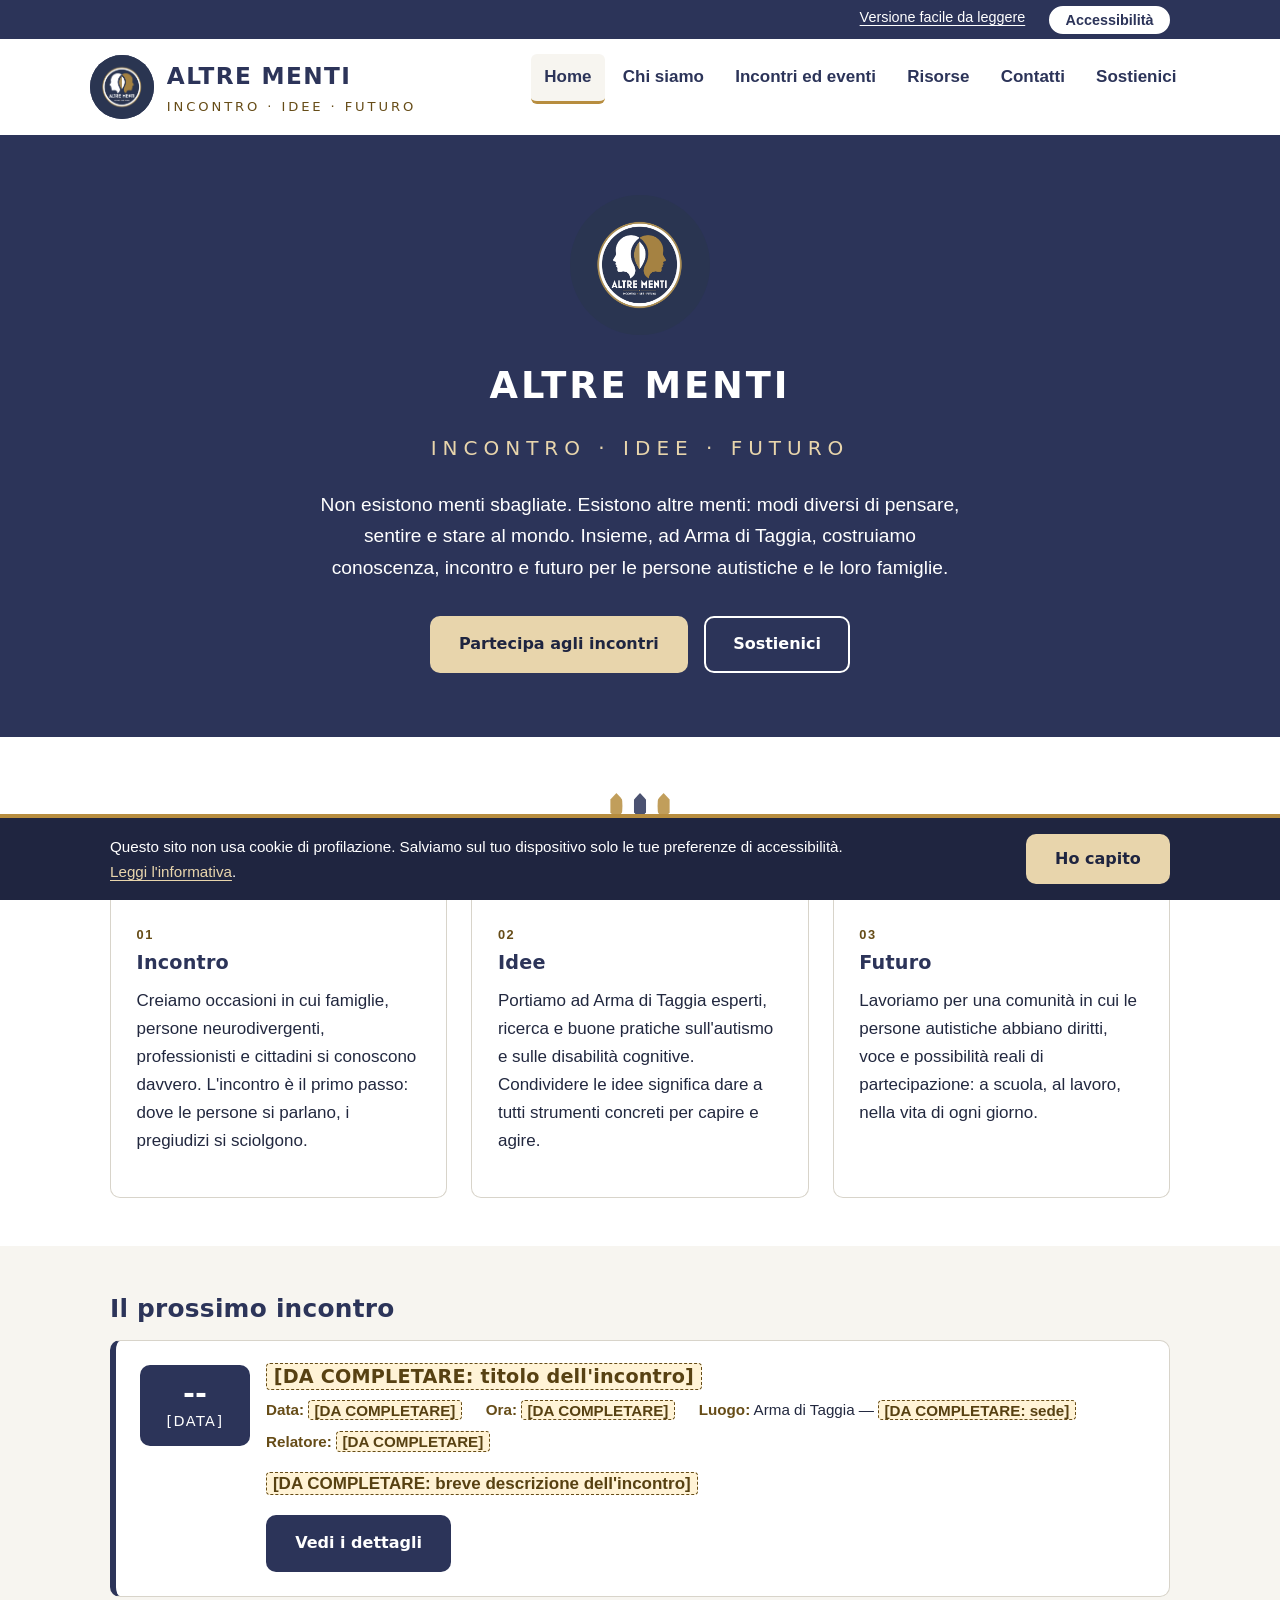
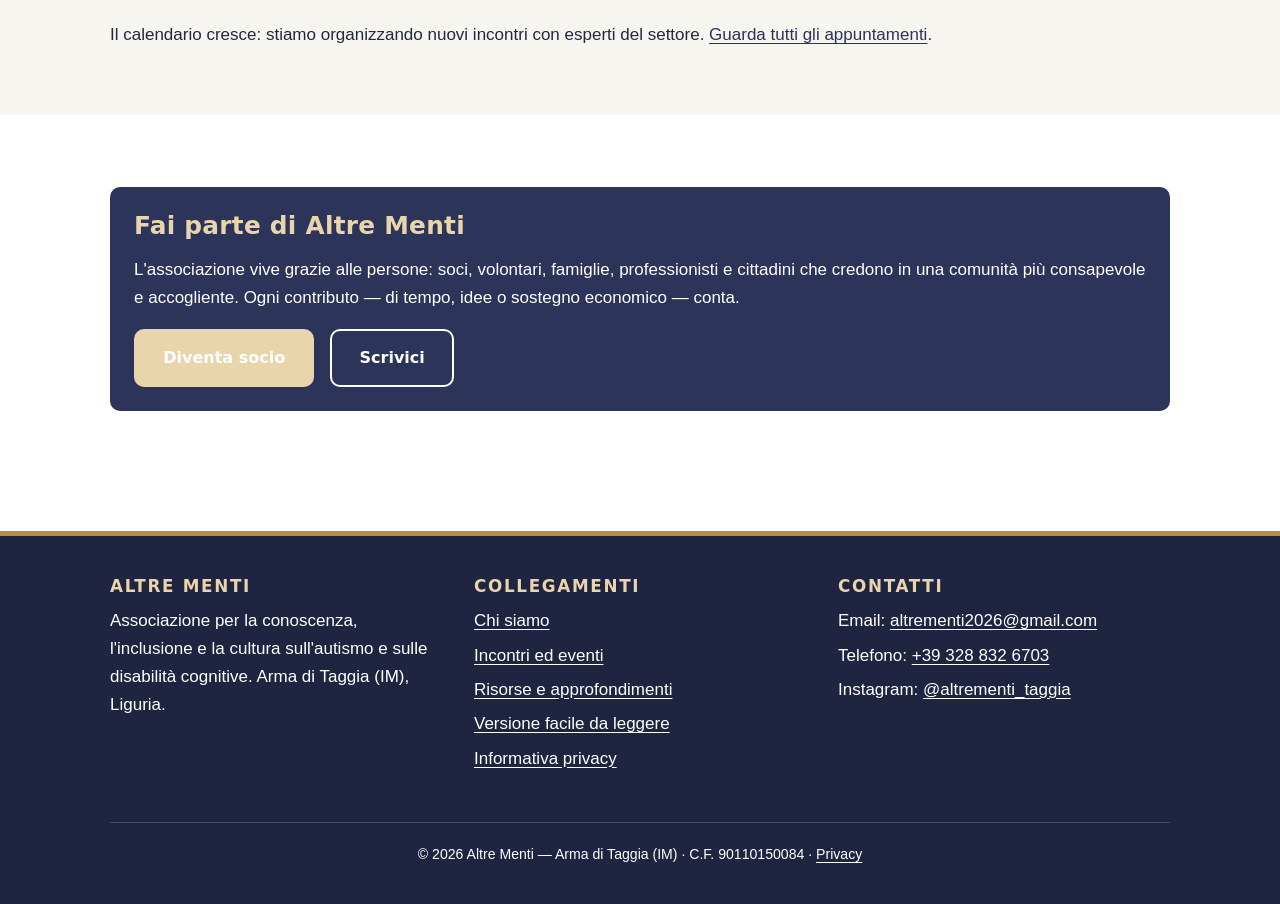
<file: index.html>
<!DOCTYPE html>
<html lang="it">
<head>
  <meta charset="UTF-8">
  <meta name="viewport" content="width=device-width, initial-scale=1">
  <title>Altre Menti — Associazione per l'autismo ad Arma di Taggia (Imperia)</title>
  <meta name="description" content="Altre Menti è un'associazione di Arma di Taggia (Imperia, Liguria) che promuove conoscenza, inclusione e cultura sull'autismo e sulle disabilità cognitive. Incontri con esperti, risorse per famiglie, comunità.">
  <link rel="stylesheet" href="assets/style.css">
  <link rel="icon" href="assets/logo.png" type="image/png">
  <script type="application/ld+json">
  {
    "@context": "https://schema.org",
    "@type": "NGO",
    "name": "Altre Menti",
    "legalName": "AltreMenti Associazione Culturale",
    "taxID": "90110150084",
    "slogan": "Incontro · Idee · Futuro",
    "description": "Associazione che promuove conoscenza, inclusione e cultura sull'autismo e sulle disabilità cognitive ad Arma di Taggia (Imperia, Liguria).",
    "founder": { "@type": "Person", "name": "Barbara Brugnolo" },
    "areaServed": ["Arma di Taggia", "Taggia", "Imperia", "Sanremo", "Liguria"],
    "email": "altrementi2026@gmail.com",
    "url": "[DA COMPLETARE: indirizzo del sito]"
  }
  </script>
</head>
<body>
<a class="salta-contenuto" href="#contenuto">Salta al contenuto principale</a>

<header class="sito">
  <div class="barra-utilita">
    <div class="contenitore">
      <a href="facile-da-leggere.html">Versione facile da leggere</a>
      <button id="apri-a11y" class="apri-a11y" aria-expanded="false" aria-controls="pannello-a11y">Accessibilità</button>
    </div>
  </div>
  <div class="contenitore intestazione">
    <a class="marchio" href="index.html">
      <span class="logo-tondo" aria-hidden="true"><img src="assets/logo.png" alt=""></span>
      <span class="nome">Altre Menti<span class="payoff">Incontro · Idee · Futuro</span></span>
    </a>
    <button id="apri-menu" class="apri-menu" aria-expanded="false" aria-controls="nav-principale">Menu ☰</button>
    <nav id="nav-principale" class="principale" aria-label="Navigazione principale">
      <ul>
        <li><a href="index.html" aria-current="page">Home</a></li>
        <li><a href="chi-siamo.html">Chi siamo</a></li>
        <li><a href="incontri.html">Incontri ed eventi</a></li>
        <li><a href="risorse.html">Risorse</a></li>
        <li><a href="contatti.html">Contatti</a></li>
        <li><a href="sostieni.html">Sostienici</a></li>
      </ul>
    </nav>
  </div>
</header>

<main id="contenuto">

  <section class="hero" aria-labelledby="titolo-hero">
    <div class="contenitore">
      <span class="logo-tondo logo-tondo--hero" aria-hidden="true"><img src="assets/logo.png" alt=""></span>
      <h1 id="titolo-hero">Altre Menti</h1>
      <p class="payoff-hero">Incontro · Idee · Futuro</p>
      <p class="manifesto">Non esistono menti sbagliate. Esistono altre menti: modi diversi di pensare, sentire e stare al mondo. Insieme, ad Arma di Taggia, costruiamo conoscenza, incontro e futuro per le persone autistiche e le loro famiglie.</p>
      <div class="azioni">
        <a class="btn btn-oro" href="incontri.html">Partecipa agli incontri</a>
        <a class="btn btn-contorno" href="sostieni.html">Sostienici</a>
      </div>
    </div>
  </section>

  <section class="blocco" aria-labelledby="titolo-pilastri">
    <div class="contenitore">
      <div class="divisore" aria-hidden="true"><span></span><span></span><span></span></div>
      <h2 id="titolo-pilastri" style="text-align:center">Le tre parole che ci guidano</h2>
      <div class="griglia-3">
        <article class="scheda">
          <span class="etichetta">01</span>
          <h3>Incontro</h3>
          <p>Creiamo occasioni in cui famiglie, persone neurodivergenti, professionisti e cittadini si conoscono davvero. L'incontro è il primo passo: dove le persone si parlano, i pregiudizi si sciolgono.</p>
        </article>
        <article class="scheda">
          <span class="etichetta">02</span>
          <h3>Idee</h3>
          <p>Portiamo ad Arma di Taggia esperti, ricerca e buone pratiche sull'autismo e sulle disabilità cognitive. Condividere le idee significa dare a tutti strumenti concreti per capire e agire.</p>
        </article>
        <article class="scheda">
          <span class="etichetta">03</span>
          <h3>Futuro</h3>
          <p>Lavoriamo per una comunità in cui le persone autistiche abbiano diritti, voce e possibilità reali di partecipazione: a scuola, al lavoro, nella vita di ogni giorno.</p>
        </article>
      </div>
    </div>
  </section>

  <section class="blocco alterna" aria-labelledby="titolo-prossimo">
    <div class="contenitore">
      <h2 id="titolo-prossimo">Il prossimo incontro</h2>
      <article class="evento">
        <p class="data-evento" aria-hidden="true"><span class="giorno">--</span><span class="mese">[data]</span></p>
        <div>
          <h3><mark class="segnaposto">[DA COMPLETARE: titolo dell'incontro]</mark></h3>
          <ul class="dettagli-evento">
            <li><strong>Data:</strong> <mark class="segnaposto">[DA COMPLETARE]</mark></li>
            <li><strong>Ora:</strong> <mark class="segnaposto">[DA COMPLETARE]</mark></li>
            <li><strong>Luogo:</strong> Arma di Taggia — <mark class="segnaposto">[DA COMPLETARE: sede]</mark></li>
            <li><strong>Relatore:</strong> <mark class="segnaposto">[DA COMPLETARE]</mark></li>
          </ul>
          <p><mark class="segnaposto">[DA COMPLETARE: breve descrizione dell'incontro]</mark></p>
          <a class="btn btn-blu" href="incontri.html">Vedi i dettagli</a>
        </div>
      </article>
      <p>Il calendario cresce: stiamo organizzando nuovi incontri con esperti del settore. <a href="incontri.html">Guarda tutti gli appuntamenti</a>.</p>
    </div>
  </section>

  <section class="blocco" aria-labelledby="titolo-cta">
    <div class="contenitore">
      <div class="riquadro-blu">
        <h2 id="titolo-cta">Fai parte di Altre Menti</h2>
        <p>L'associazione vive grazie alle persone: soci, volontari, famiglie, professionisti e cittadini che credono in una comunità più consapevole e accogliente. Ogni contributo — di tempo, idee o sostegno economico — conta.</p>
        <div class="azioni" style="display:flex;gap:1rem;flex-wrap:wrap">
          <a class="btn btn-oro" href="sostieni.html">Diventa socio</a>
          <a class="btn btn-contorno" href="contatti.html">Scrivici</a>
        </div>
      </div>
    </div>
  </section>

</main>

<footer class="sito">
  <div class="contenitore">
    <div class="colonne-footer">
      <div>
        <h2>Altre Menti</h2>
        <p>Associazione per la conoscenza, l'inclusione e la cultura sull'autismo e sulle disabilità cognitive. Arma di Taggia (IM), Liguria.</p>
      </div>
      <div>
        <h2>Collegamenti</h2>
        <ul>
          <li><a href="chi-siamo.html">Chi siamo</a></li>
          <li><a href="incontri.html">Incontri ed eventi</a></li>
          <li><a href="risorse.html">Risorse e approfondimenti</a></li>
          <li><a href="facile-da-leggere.html">Versione facile da leggere</a></li>
          <li><a href="privacy.html">Informativa privacy</a></li>
        </ul>
      </div>
      <div>
        <h2>Contatti</h2>
        <ul>
          <li>Email: <a href="mailto:altrementi2026@gmail.com">altrementi2026@gmail.com</a></li>
          <li>Telefono: <a href="tel:+393288326703">+39 328 832 6703</a></li>
          <li>Instagram: <a href="https://www.instagram.com/altrementi_taggia">@altrementi_taggia</a></li>
        </ul>
      </div>
    </div>
    <p class="legale">© <span class="anno-corrente">2026</span> Altre Menti — Arma di Taggia (IM) · C.F. 90110150084 · <a href="privacy.html">Privacy</a></p>
  </div>
</footer>

<div id="pannello-a11y" class="pannello-a11y" role="dialog" aria-label="Impostazioni di accessibilità" hidden tabindex="-1">
  <button id="chiudi-a11y" class="chiudi-a11y" aria-label="Chiudi il pannello accessibilità">✕</button>
  <h2>Accessibilità</h2>
  <p>Regola il sito secondo le tue preferenze. Le scelte vengono ricordate.</p>
  <div class="gruppo" role="group" aria-label="Dimensione del testo">
    <span>Dimensione del testo</span>
    <button class="opzione" data-testo="0" aria-pressed="true">Normale</button>
    <button class="opzione" data-testo="1" aria-pressed="false">Grande</button>
    <button class="opzione" data-testo="2" aria-pressed="false">Molto grande</button>
  </div>
  <div class="gruppo" role="group" aria-label="Contrasto">
    <span>Contrasto</span>
    <button class="opzione" data-contrasto aria-pressed="false">Alto contrasto</button>
  </div>
  <div class="gruppo" role="group" aria-label="Animazioni">
    <span>Animazioni</span>
    <button class="opzione" data-animazioni aria-pressed="false">Riduci animazioni</button>
  </div>
  <p><a href="facile-da-leggere.html">Vai alla versione facile da leggere</a></p>
</div>

<div id="banner-cookie" class="banner-cookie" role="region" aria-label="Informativa cookie" hidden>
  <div class="contenitore">
    <p>Questo sito non usa cookie di profilazione. Salviamo sul tuo dispositivo solo le tue preferenze di accessibilità. <a href="privacy.html">Leggi l'informativa</a>.</p>
    <button id="accetta-cookie" class="btn btn-oro">Ho capito</button>
  </div>
</div>

<script src="assets/main.js"></script>
</body>
</html>
</file>
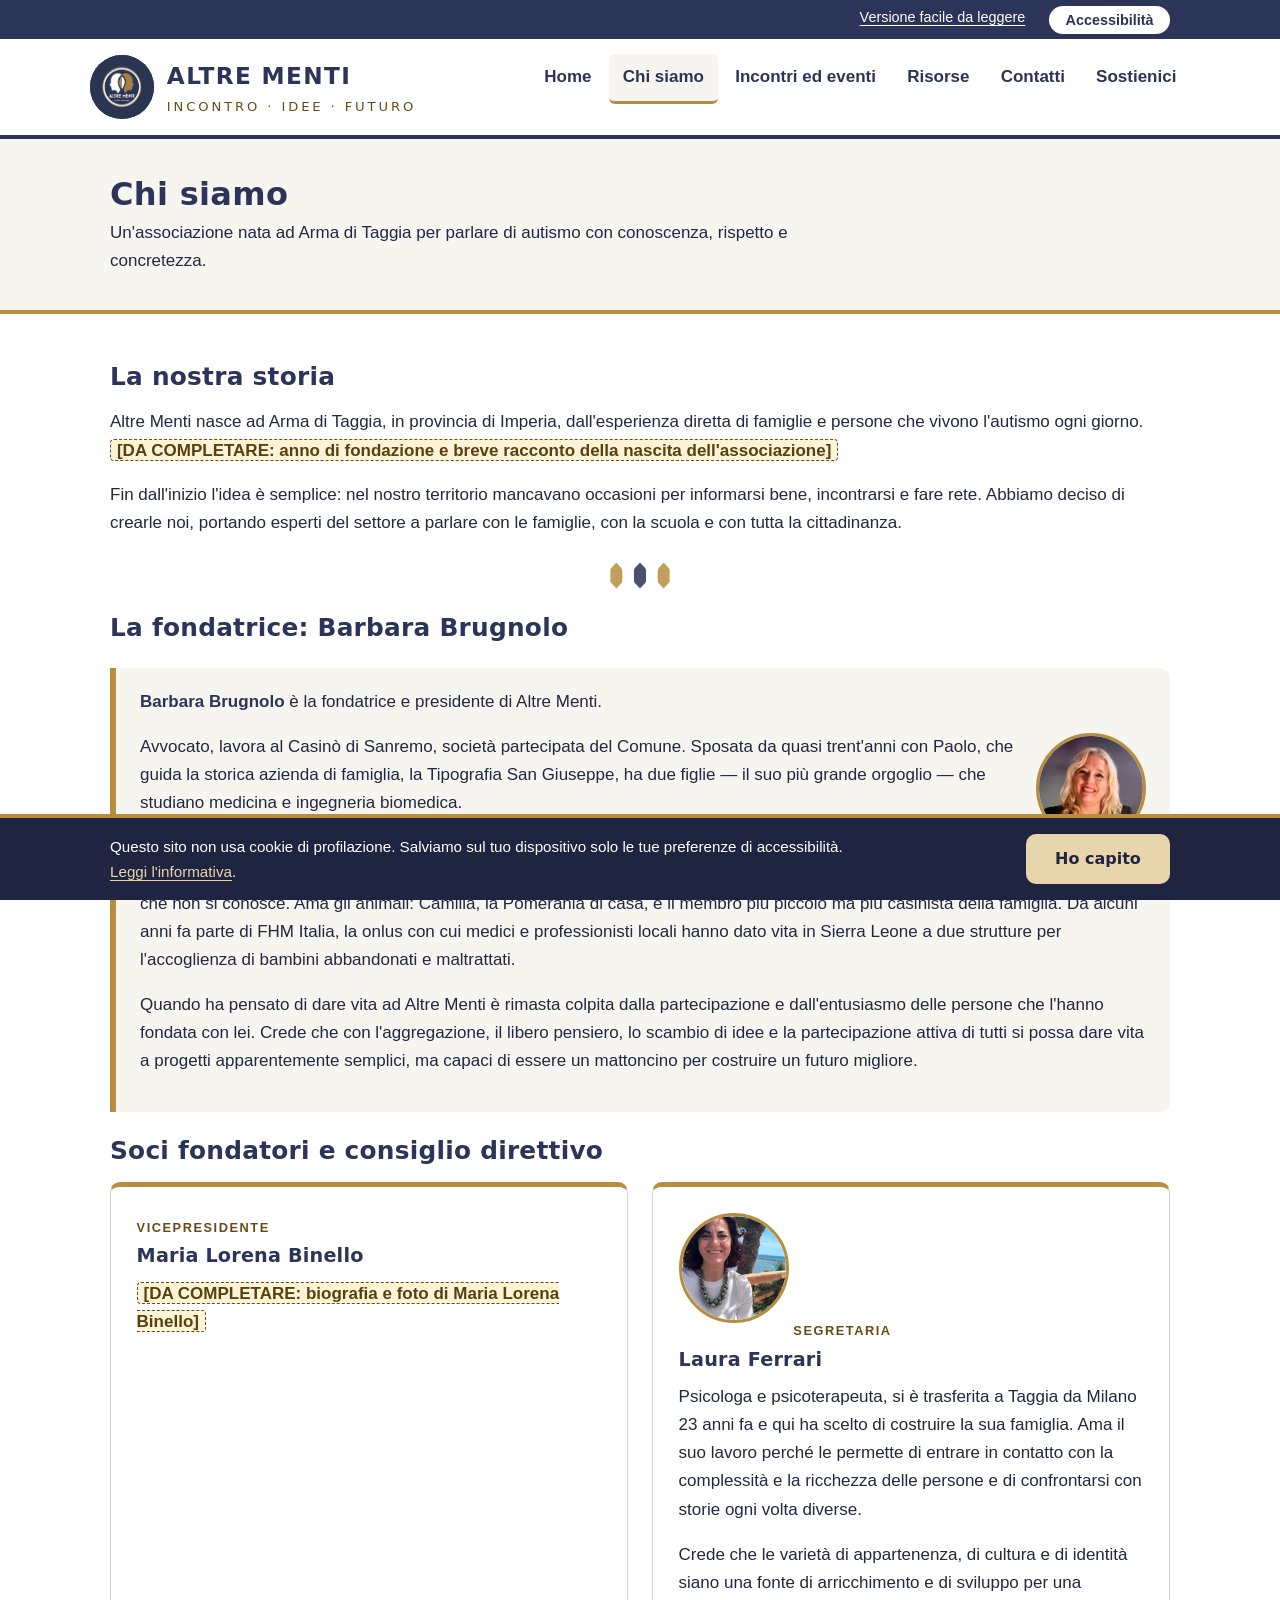
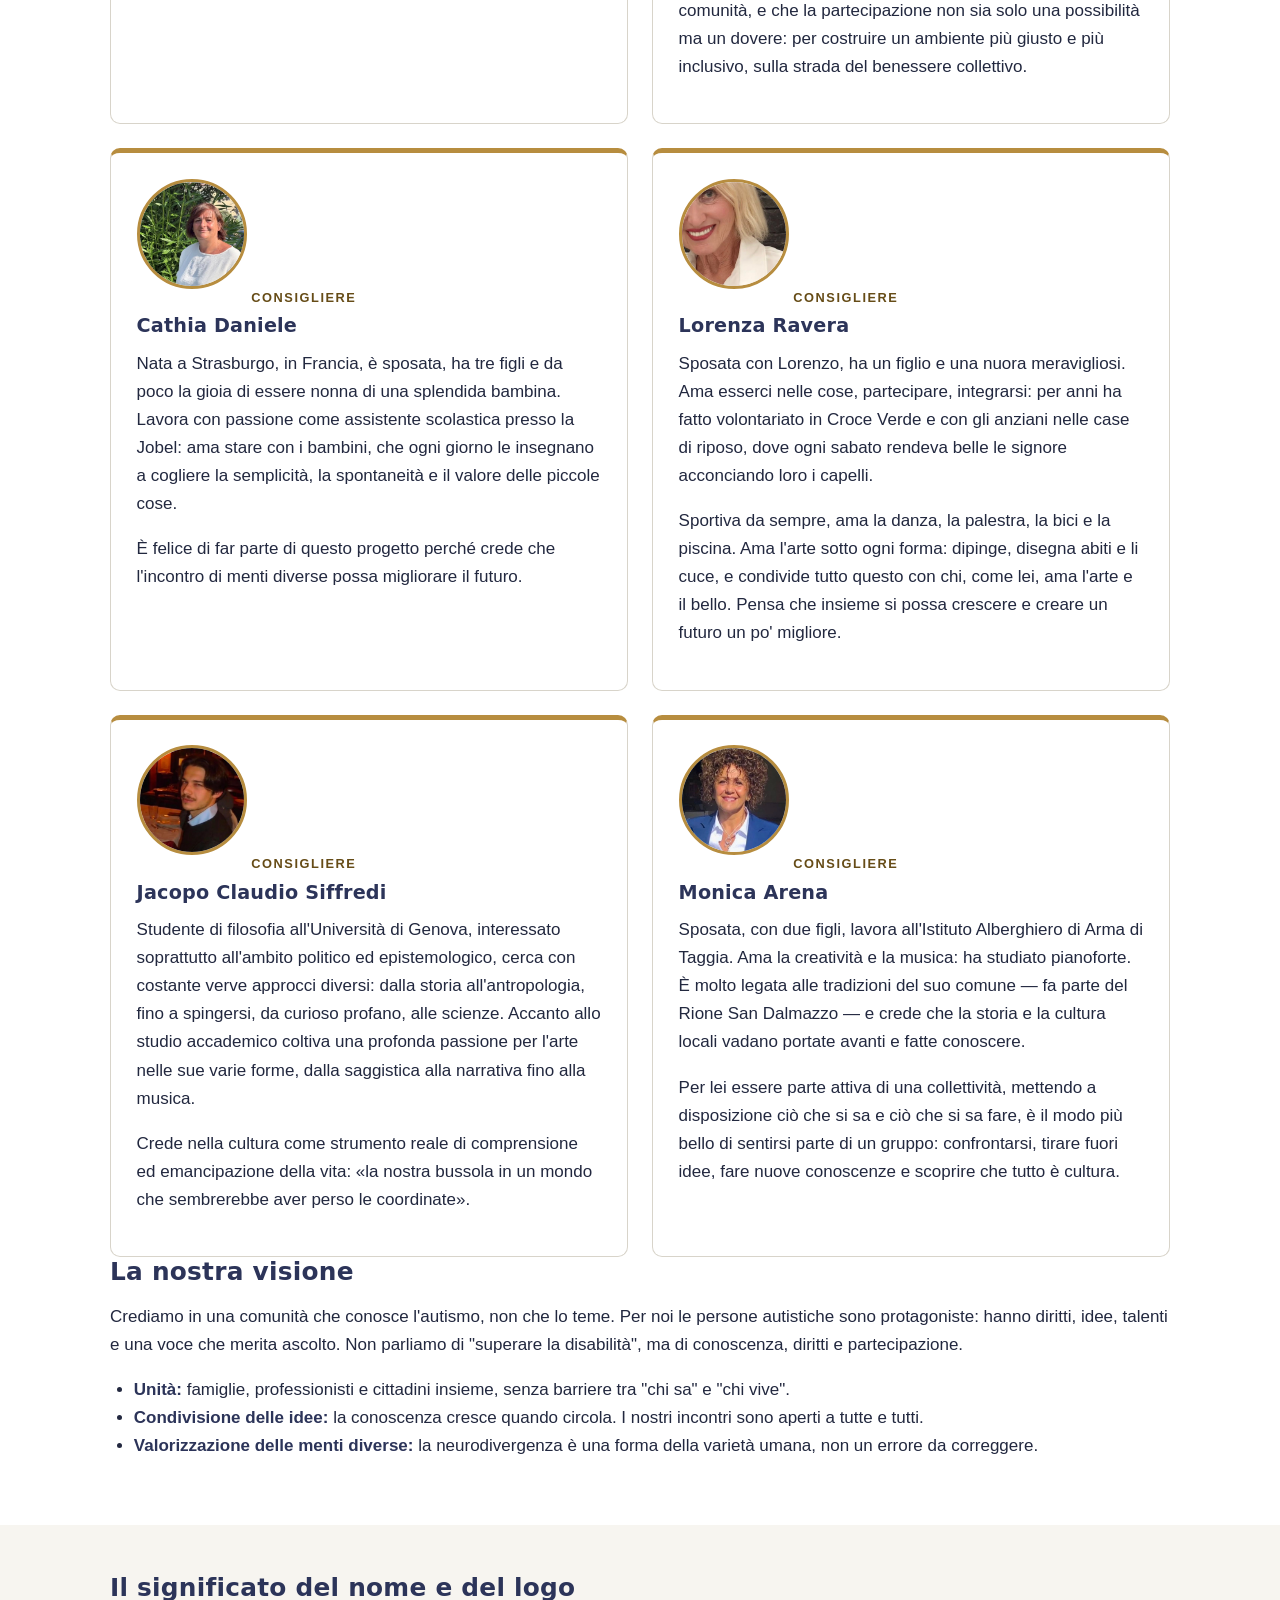
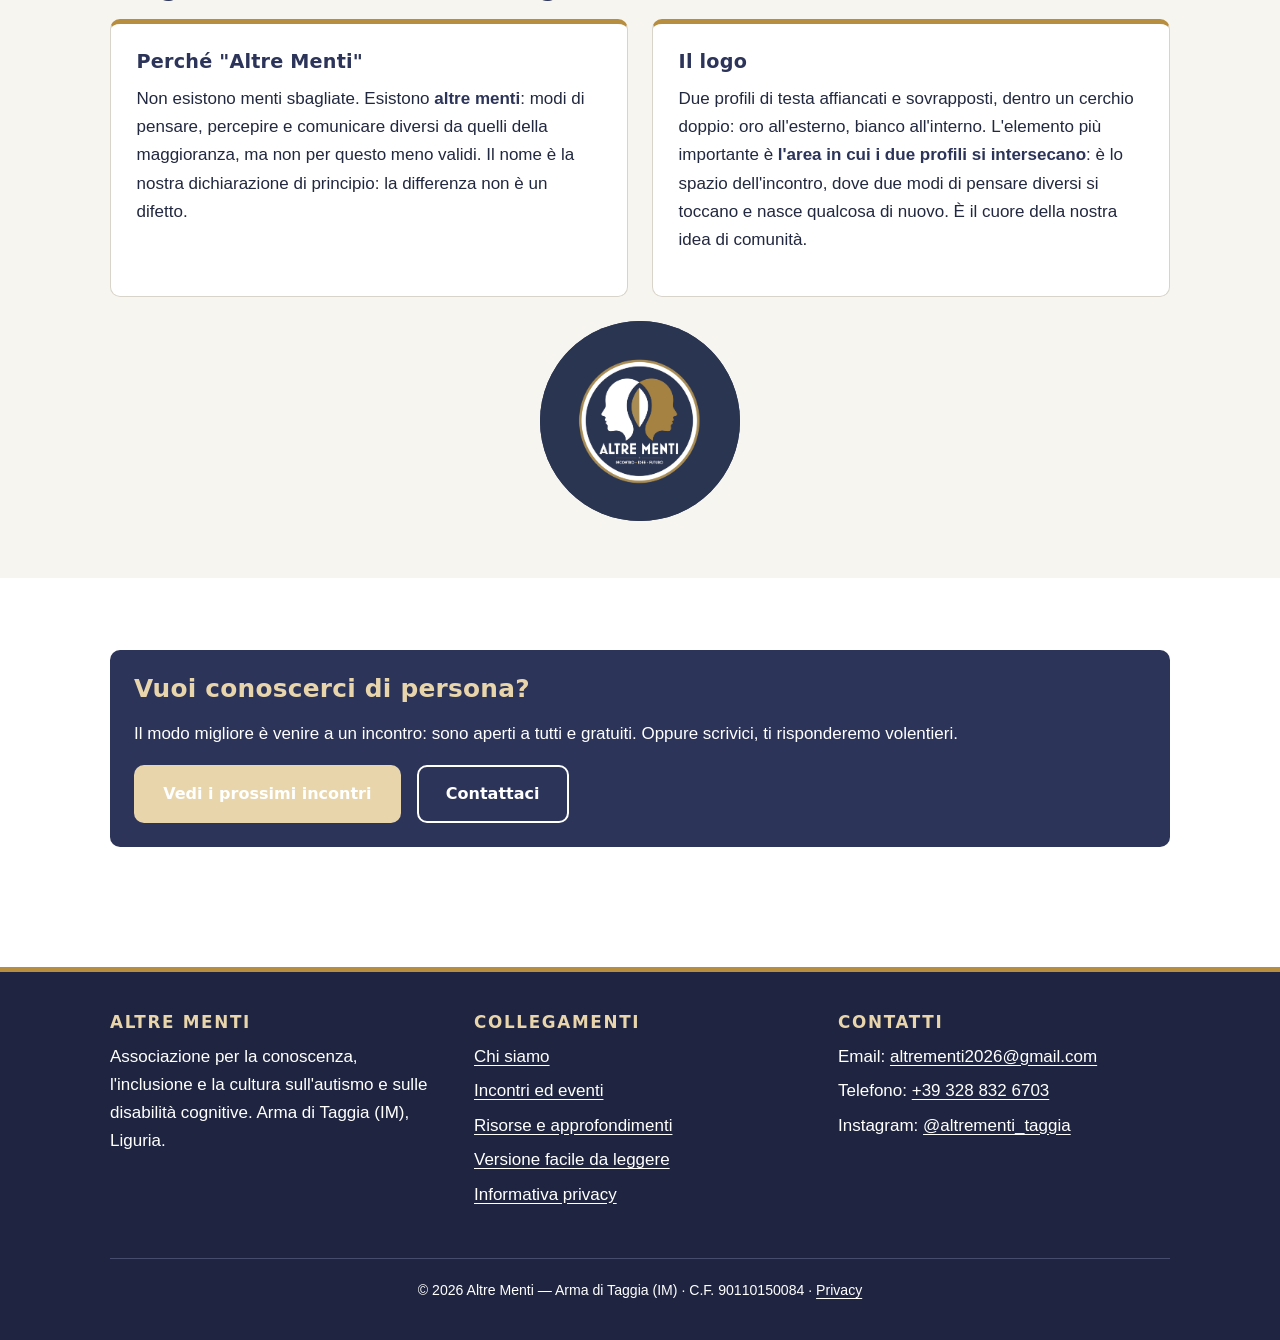
<file: chi-siamo.html>
<!DOCTYPE html>
<html lang="it">
<head>
  <meta charset="UTF-8">
  <meta name="viewport" content="width=device-width, initial-scale=1">
  <title>Chi siamo — Altre Menti, associazione autismo Arma di Taggia</title>
  <meta name="description" content="La storia di Altre Menti, la fondatrice Barbara Brugnolo, la visione dell'associazione e il significato del nome e del logo. Autismo e inclusione a Arma di Taggia, Imperia.">
  <link rel="stylesheet" href="assets/style.css">
  <link rel="icon" href="assets/logo.png" type="image/png">
</head>
<body>
<a class="salta-contenuto" href="#contenuto">Salta al contenuto principale</a>

<header class="sito">
  <div class="barra-utilita">
    <div class="contenitore">
      <a href="facile-da-leggere.html">Versione facile da leggere</a>
      <button id="apri-a11y" class="apri-a11y" aria-expanded="false" aria-controls="pannello-a11y">Accessibilità</button>
    </div>
  </div>
  <div class="contenitore intestazione">
    <a class="marchio" href="index.html">
      <span class="logo-tondo" aria-hidden="true"><img src="assets/logo.png" alt=""></span>
      <span class="nome">Altre Menti<span class="payoff">Incontro · Idee · Futuro</span></span>
    </a>
    <button id="apri-menu" class="apri-menu" aria-expanded="false" aria-controls="nav-principale">Menu ☰</button>
    <nav id="nav-principale" class="principale" aria-label="Navigazione principale">
      <ul>
        <li><a href="index.html">Home</a></li>
        <li><a href="chi-siamo.html" aria-current="page">Chi siamo</a></li>
        <li><a href="incontri.html">Incontri ed eventi</a></li>
        <li><a href="risorse.html">Risorse</a></li>
        <li><a href="contatti.html">Contatti</a></li>
        <li><a href="sostieni.html">Sostienici</a></li>
      </ul>
    </nav>
  </div>
</header>

<main id="contenuto">

  <div class="testata-pagina">
    <div class="contenitore">
      <h1>Chi siamo</h1>
      <p>Un'associazione nata ad Arma di Taggia per parlare di autismo con conoscenza, rispetto e concretezza.</p>
    </div>
  </div>

  <section class="blocco" aria-labelledby="titolo-storia">
    <div class="contenitore">
      <h2 id="titolo-storia">La nostra storia</h2>
      <p>Altre Menti nasce ad Arma di Taggia, in provincia di Imperia, dall'esperienza diretta di famiglie e persone che vivono l'autismo ogni giorno. <mark class="segnaposto">[DA COMPLETARE: anno di fondazione e breve racconto della nascita dell'associazione]</mark></p>
      <p>Fin dall'inizio l'idea è semplice: nel nostro territorio mancavano occasioni per informarsi bene, incontrarsi e fare rete. Abbiamo deciso di crearle noi, portando esperti del settore a parlare con le famiglie, con la scuola e con tutta la cittadinanza.</p>

      <div class="divisore" aria-hidden="true"><span></span><span></span><span></span></div>

      <h2>La fondatrice: Barbara Brugnolo</h2>
      <div class="riquadro">
        <p><strong>Barbara Brugnolo</strong> è la fondatrice e presidente di Altre Menti.</p>
        <img class="foto-socio" src="assets/soci/barbara-brugnolo.jpeg" alt="Ritratto di Barbara Brugnolo">
        <p>Avvocato, lavora al Casinò di Sanremo, società partecipata del Comune. Sposata da quasi trent'anni con Paolo, che guida la storica azienda di famiglia, la Tipografia San Giuseppe, ha due figlie — il suo più grande orgoglio — che studiano medicina e ingegneria biomedica.</p>
        <p>La danza è la sua grande passione: pratica da sempre danza classica e moderna, «il linguaggio nascosto dell'anima». L'altra è il viaggio: scoprire il mondo, le culture, le religioni e i popoli, con la convinzione che si abbia timore solo di ciò che non si conosce. Ama gli animali: Camilla, la Pomerania di casa, è il membro più piccolo ma più casinista della famiglia. Da alcuni anni fa parte di FHM Italia, la onlus con cui medici e professionisti locali hanno dato vita in Sierra Leone a due strutture per l'accoglienza di bambini abbandonati e maltrattati.</p>
        <p>Quando ha pensato di dare vita ad Altre Menti è rimasta colpita dalla partecipazione e dall'entusiasmo delle persone che l'hanno fondata con lei. Crede che con l'aggregazione, il libero pensiero, lo scambio di idee e la partecipazione attiva di tutti si possa dare vita a progetti apparentemente semplici, ma capaci di essere un mattoncino per costruire un futuro migliore.</p>
      </div>

      <h2>Soci fondatori e consiglio direttivo</h2>
      <div class="griglia-soci">
        <article class="scheda">
          <span class="etichetta">Vicepresidente</span>
          <h3>Maria Lorena Binello</h3>
          <p><mark class="segnaposto">[DA COMPLETARE: biografia e foto di Maria Lorena Binello]</mark></p>
        </article>
        <article class="scheda">
          <img class="foto-socio" src="assets/soci/laura-ferrari.jpeg" alt="Ritratto di Laura Ferrari">
          <span class="etichetta">Segretaria</span>
          <h3>Laura Ferrari</h3>
          <p>Psicologa e psicoterapeuta, si è trasferita a Taggia da Milano 23 anni fa e qui ha scelto di costruire la sua famiglia. Ama il suo lavoro perché le permette di entrare in contatto con la complessità e la ricchezza delle persone e di confrontarsi con storie ogni volta diverse.</p><p>Crede che le varietà di appartenenza, di cultura e di identità siano una fonte di arricchimento e di sviluppo per una comunità, e che la partecipazione non sia solo una possibilità ma un dovere: per costruire un ambiente più giusto e più inclusivo, sulla strada del benessere collettivo.</p>
        </article>
        <article class="scheda">
          <img class="foto-socio" src="assets/soci/cathia-daniele.jpeg" alt="Ritratto di Cathia Daniele">
          <span class="etichetta">Consigliere</span>
          <h3>Cathia Daniele</h3>
          <p>Nata a Strasburgo, in Francia, è sposata, ha tre figli e da poco la gioia di essere nonna di una splendida bambina. Lavora con passione come assistente scolastica presso la Jobel: ama stare con i bambini, che ogni giorno le insegnano a cogliere la semplicità, la spontaneità e il valore delle piccole cose.</p><p>È felice di far parte di questo progetto perché crede che l'incontro di menti diverse possa migliorare il futuro.</p>
        </article>
        <article class="scheda">
          <img class="foto-socio" src="assets/soci/lorenza-ravera.jpeg" alt="Ritratto di Lorenza Ravera">
          <span class="etichetta">Consigliere</span>
          <h3>Lorenza Ravera</h3>
          <p>Sposata con Lorenzo, ha un figlio e una nuora meravigliosi. Ama esserci nelle cose, partecipare, integrarsi: per anni ha fatto volontariato in Croce Verde e con gli anziani nelle case di riposo, dove ogni sabato rendeva belle le signore acconciando loro i capelli.</p>
          <p>Sportiva da sempre, ama la danza, la palestra, la bici e la piscina. Ama l'arte sotto ogni forma: dipinge, disegna abiti e li cuce, e condivide tutto questo con chi, come lei, ama l'arte e il bello. Pensa che insieme si possa crescere e creare un futuro un po' migliore.</p>
        </article>
        <article class="scheda">
          <img class="foto-socio" src="assets/soci/jacopo-siffredi.jpeg" alt="Ritratto di Jacopo Claudio Siffredi">
          <span class="etichetta">Consigliere</span>
          <h3>Jacopo Claudio Siffredi</h3>
          <p>Studente di filosofia all'Università di Genova, interessato soprattutto all'ambito politico ed epistemologico, cerca con costante verve approcci diversi: dalla storia all'antropologia, fino a spingersi, da curioso profano, alle scienze. Accanto allo studio accademico coltiva una profonda passione per l'arte nelle sue varie forme, dalla saggistica alla narrativa fino alla musica.</p><p>Crede nella cultura come strumento reale di comprensione ed emancipazione della vita: «la nostra bussola in un mondo che sembrerebbe aver perso le coordinate».</p>
        </article>
        <article class="scheda">
          <img class="foto-socio" src="assets/soci/monica-arena.jpeg" alt="Ritratto di Monica Arena">
          <span class="etichetta">Consigliere</span>
          <h3>Monica Arena</h3>
          <p>Sposata, con due figli, lavora all'Istituto Alberghiero di Arma di Taggia. Ama la creatività e la musica: ha studiato pianoforte. È molto legata alle tradizioni del suo comune — fa parte del Rione San Dalmazzo — e crede che la storia e la cultura locali vadano portate avanti e fatte conoscere.</p><p>Per lei essere parte attiva di una collettività, mettendo a disposizione ciò che si sa e ciò che si sa fare, è il modo più bello di sentirsi parte di un gruppo: confrontarsi, tirare fuori idee, fare nuove conoscenze e scoprire che tutto è cultura.</p>
        </article>
      </div>

      <h2>La nostra visione</h2>
      <p>Crediamo in una comunità che conosce l'autismo, non che lo teme. Per noi le persone autistiche sono protagoniste: hanno diritti, idee, talenti e una voce che merita ascolto. Non parliamo di "superare la disabilità", ma di conoscenza, diritti e partecipazione.</p>
      <ul>
        <li><strong>Unità:</strong> famiglie, professionisti e cittadini insieme, senza barriere tra "chi sa" e "chi vive".</li>
        <li><strong>Condivisione delle idee:</strong> la conoscenza cresce quando circola. I nostri incontri sono aperti a tutte e tutti.</li>
        <li><strong>Valorizzazione delle menti diverse:</strong> la neurodivergenza è una forma della varietà umana, non un errore da correggere.</li>
      </ul>
    </div>
  </section>

  <section class="blocco alterna" aria-labelledby="titolo-nome">
    <div class="contenitore">
      <h2 id="titolo-nome">Il significato del nome e del logo</h2>
      <div class="griglia-2">
        <div class="scheda">
          <h3>Perché "Altre Menti"</h3>
          <p>Non esistono menti sbagliate. Esistono <strong>altre menti</strong>: modi di pensare, percepire e comunicare diversi da quelli della maggioranza, ma non per questo meno validi. Il nome è la nostra dichiarazione di principio: la differenza non è un difetto.</p>
        </div>
        <div class="scheda">
          <h3>Il logo</h3>
          <p>Due profili di testa affiancati e sovrapposti, dentro un cerchio doppio: oro all'esterno, bianco all'interno. L'elemento più importante è <strong>l'area in cui i due profili si intersecano</strong>: è lo spazio dell'incontro, dove due modi di pensare diversi si toccano e nasce qualcosa di nuovo. È il cuore della nostra idea di comunità.</p>
        </div>
      </div>
      <div style="text-align:center;padding-top:1.5rem">
        <span class="logo-tondo logo-tondo--grande"><img src="assets/logo.png" alt="Logo Altre Menti: due profili di testa, uno bianco e uno oro, che guardano in direzioni opposte e si sovrappongono al centro. L'area di intersezione è divisa a metà, bianca e oro. Intorno, un cerchio doppio bianco e oro con il nome Altre Menti e il motto Incontro, Idee, Futuro."></span>
      </div>
    </div>
  </section>

  <section class="blocco" aria-labelledby="titolo-unisciti">
    <div class="contenitore">
      <div class="riquadro-blu">
        <h2 id="titolo-unisciti">Vuoi conoscerci di persona?</h2>
        <p>Il modo migliore è venire a un incontro: sono aperti a tutti e gratuiti. Oppure scrivici, ti risponderemo volentieri.</p>
        <div style="display:flex;gap:1rem;flex-wrap:wrap">
          <a class="btn btn-oro" href="incontri.html">Vedi i prossimi incontri</a>
          <a class="btn btn-contorno" href="contatti.html">Contattaci</a>
        </div>
      </div>
    </div>
  </section>

</main>

<footer class="sito">
  <div class="contenitore">
    <div class="colonne-footer">
      <div>
        <h2>Altre Menti</h2>
        <p>Associazione per la conoscenza, l'inclusione e la cultura sull'autismo e sulle disabilità cognitive. Arma di Taggia (IM), Liguria.</p>
      </div>
      <div>
        <h2>Collegamenti</h2>
        <ul>
          <li><a href="chi-siamo.html">Chi siamo</a></li>
          <li><a href="incontri.html">Incontri ed eventi</a></li>
          <li><a href="risorse.html">Risorse e approfondimenti</a></li>
          <li><a href="facile-da-leggere.html">Versione facile da leggere</a></li>
          <li><a href="privacy.html">Informativa privacy</a></li>
        </ul>
      </div>
      <div>
        <h2>Contatti</h2>
        <ul>
          <li>Email: <a href="mailto:altrementi2026@gmail.com">altrementi2026@gmail.com</a></li>
          <li>Telefono: <a href="tel:+393288326703">+39 328 832 6703</a></li>
          <li>Instagram: <a href="https://www.instagram.com/altrementi_taggia">@altrementi_taggia</a></li>
        </ul>
      </div>
    </div>
    <p class="legale">© <span class="anno-corrente">2026</span> Altre Menti — Arma di Taggia (IM) · C.F. 90110150084 · <a href="privacy.html">Privacy</a></p>
  </div>
</footer>

<div id="pannello-a11y" class="pannello-a11y" role="dialog" aria-label="Impostazioni di accessibilità" hidden tabindex="-1">
  <button id="chiudi-a11y" class="chiudi-a11y" aria-label="Chiudi il pannello accessibilità">✕</button>
  <h2>Accessibilità</h2>
  <p>Regola il sito secondo le tue preferenze. Le scelte vengono ricordate.</p>
  <div class="gruppo" role="group" aria-label="Dimensione del testo">
    <span>Dimensione del testo</span>
    <button class="opzione" data-testo="0" aria-pressed="true">Normale</button>
    <button class="opzione" data-testo="1" aria-pressed="false">Grande</button>
    <button class="opzione" data-testo="2" aria-pressed="false">Molto grande</button>
  </div>
  <div class="gruppo" role="group" aria-label="Contrasto">
    <span>Contrasto</span>
    <button class="opzione" data-contrasto aria-pressed="false">Alto contrasto</button>
  </div>
  <div class="gruppo" role="group" aria-label="Animazioni">
    <span>Animazioni</span>
    <button class="opzione" data-animazioni aria-pressed="false">Riduci animazioni</button>
  </div>
  <p><a href="facile-da-leggere.html">Vai alla versione facile da leggere</a></p>
</div>

<div id="banner-cookie" class="banner-cookie" role="region" aria-label="Informativa cookie" hidden>
  <div class="contenitore">
    <p>Questo sito non usa cookie di profilazione. Salviamo sul tuo dispositivo solo le tue preferenze di accessibilità. <a href="privacy.html">Leggi l'informativa</a>.</p>
    <button id="accetta-cookie" class="btn btn-oro">Ho capito</button>
  </div>
</div>

<script src="assets/main.js"></script>
</body>
</html>
</file>
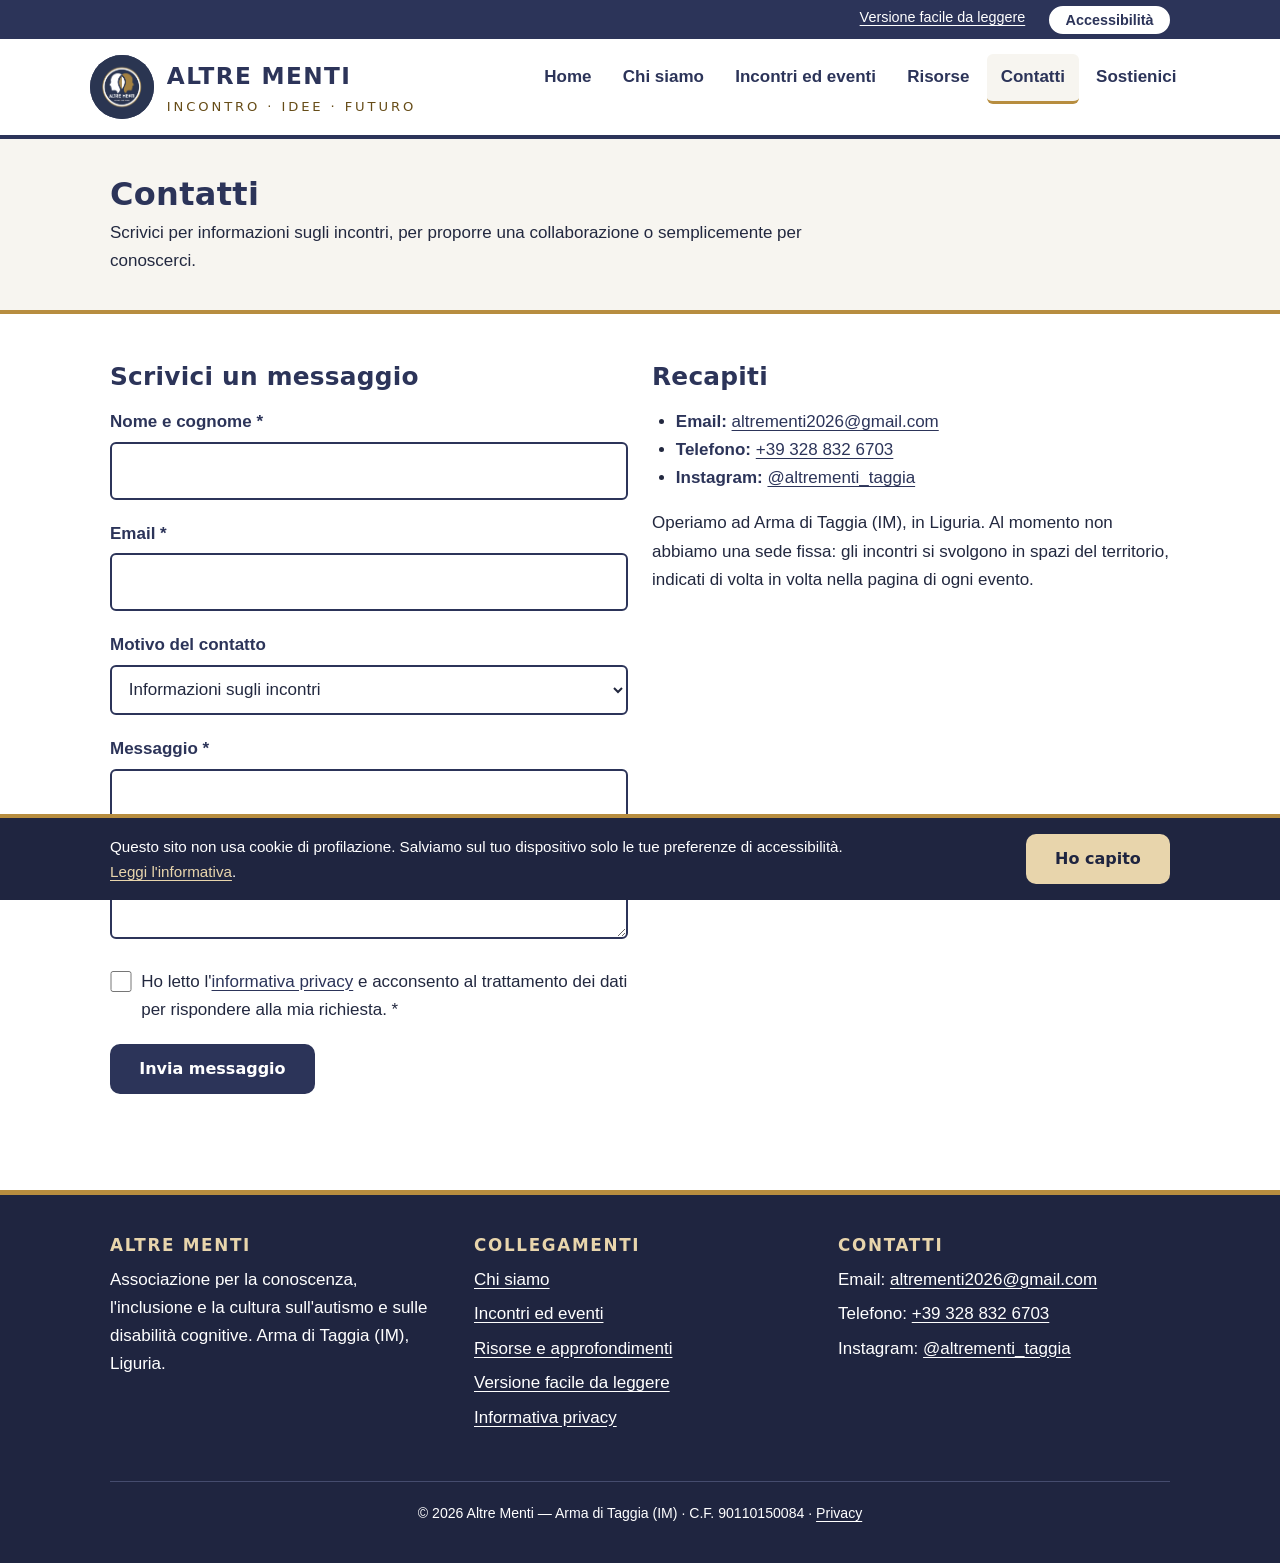
<file: contatti.html>
<!DOCTYPE html>
<html lang="it">
<head>
  <meta charset="UTF-8">
  <meta name="viewport" content="width=device-width, initial-scale=1">
  <title>Contatti — Altre Menti, Arma di Taggia (IM)</title>
  <meta name="description" content="Contatta l'associazione Altre Menti di Arma di Taggia (Imperia): modulo accessibile ed email. Rispondiamo a famiglie, professionisti e cittadini.">
  <link rel="stylesheet" href="assets/style.css">
  <link rel="icon" href="assets/logo.png" type="image/png">
</head>
<body>
<a class="salta-contenuto" href="#contenuto">Salta al contenuto principale</a>

<header class="sito">
  <div class="barra-utilita">
    <div class="contenitore">
      <a href="facile-da-leggere.html">Versione facile da leggere</a>
      <button id="apri-a11y" class="apri-a11y" aria-expanded="false" aria-controls="pannello-a11y">Accessibilità</button>
    </div>
  </div>
  <div class="contenitore intestazione">
    <a class="marchio" href="index.html">
      <span class="logo-tondo" aria-hidden="true"><img src="assets/logo.png" alt=""></span>
      <span class="nome">Altre Menti<span class="payoff">Incontro · Idee · Futuro</span></span>
    </a>
    <button id="apri-menu" class="apri-menu" aria-expanded="false" aria-controls="nav-principale">Menu ☰</button>
    <nav id="nav-principale" class="principale" aria-label="Navigazione principale">
      <ul>
        <li><a href="index.html">Home</a></li>
        <li><a href="chi-siamo.html">Chi siamo</a></li>
        <li><a href="incontri.html">Incontri ed eventi</a></li>
        <li><a href="risorse.html">Risorse</a></li>
        <li><a href="contatti.html" aria-current="page">Contatti</a></li>
        <li><a href="sostieni.html">Sostienici</a></li>
      </ul>
    </nav>
  </div>
</header>

<main id="contenuto">

  <div class="testata-pagina">
    <div class="contenitore">
      <h1>Contatti</h1>
      <p>Scrivici per informazioni sugli incontri, per proporre una collaborazione o semplicemente per conoscerci.</p>
    </div>
  </div>

  <section class="blocco" aria-labelledby="titolo-form">
    <div class="contenitore">
      <div class="griglia-2">
        <div>
          <h2 id="titolo-form">Scrivici un messaggio</h2>
          <form class="modulo" action="https://formsubmit.co/altrementi2026@gmail.com" method="POST">
        <input type="hidden" name="_subject" value="Sito Altre Menti — nuovo messaggio dal modulo contatti">
        <input type="hidden" name="_template" value="table">
        <input type="hidden" name="_captcha" value="false">
        <input type="hidden" name="_next" value="https://lucaprinetti-del.github.io/grazie.html">
        <input type="text" name="_honey" style="display:none" tabindex="-1" aria-hidden="true" autocomplete="off">

            <div class="campo">
              <label for="con-nome">Nome e cognome <span aria-hidden="true">*</span></label>
              <input type="text" id="con-nome" name="nome" required autocomplete="name">
            </div>
            <div class="campo">
              <label for="con-email">Email <span aria-hidden="true">*</span></label>
              <input type="email" id="con-email" name="email" required autocomplete="email">
            </div>
            <div class="campo">
              <label for="con-motivo">Motivo del contatto</label>
              <select id="con-motivo" name="motivo">
                <option value="informazioni">Informazioni sugli incontri</option>
                <option value="socio">Diventare socio</option>
                <option value="volontariato">Volontariato</option>
                <option value="professionista">Sono un professionista</option>
                <option value="altro">Altro</option>
              </select>
            </div>
            <div class="campo">
              <label for="con-messaggio">Messaggio <span aria-hidden="true">*</span></label>
              <textarea id="con-messaggio" name="messaggio" rows="5" required></textarea>
            </div>
            <div class="campo-scelta">
              <input type="checkbox" id="con-privacy" name="privacy" required>
              <label for="con-privacy">Ho letto l'<a href="privacy.html">informativa privacy</a> e acconsento al trattamento dei dati per rispondere alla mia richiesta. <span aria-hidden="true">*</span></label>
            </div>
            <button type="submit" class="btn btn-blu">Invia messaggio</button>
          </form>
        </div>
        <div>
          <h2>Recapiti</h2>
          <ul>
            <li><strong>Email:</strong> <a href="mailto:altrementi2026@gmail.com">altrementi2026@gmail.com</a></li>
            <li><strong>Telefono:</strong> <a href="tel:+393288326703">+39 328 832 6703</a></li>
            <li><strong>Instagram:</strong> <a href="https://www.instagram.com/altrementi_taggia">@altrementi_taggia</a></li>
          </ul>
          <p>Operiamo ad Arma di Taggia (IM), in Liguria. Al momento non abbiamo una sede fissa: gli incontri si svolgono in spazi del territorio, indicati di volta in volta nella pagina di ogni evento.</p>
        </div>
      </div>
    </div>
  </section>

</main>

<footer class="sito">
  <div class="contenitore">
    <div class="colonne-footer">
      <div>
        <h2>Altre Menti</h2>
        <p>Associazione per la conoscenza, l'inclusione e la cultura sull'autismo e sulle disabilità cognitive. Arma di Taggia (IM), Liguria.</p>
      </div>
      <div>
        <h2>Collegamenti</h2>
        <ul>
          <li><a href="chi-siamo.html">Chi siamo</a></li>
          <li><a href="incontri.html">Incontri ed eventi</a></li>
          <li><a href="risorse.html">Risorse e approfondimenti</a></li>
          <li><a href="facile-da-leggere.html">Versione facile da leggere</a></li>
          <li><a href="privacy.html">Informativa privacy</a></li>
        </ul>
      </div>
      <div>
        <h2>Contatti</h2>
        <ul>
          <li>Email: <a href="mailto:altrementi2026@gmail.com">altrementi2026@gmail.com</a></li>
          <li>Telefono: <a href="tel:+393288326703">+39 328 832 6703</a></li>
          <li>Instagram: <a href="https://www.instagram.com/altrementi_taggia">@altrementi_taggia</a></li>
        </ul>
      </div>
    </div>
    <p class="legale">© <span class="anno-corrente">2026</span> Altre Menti — Arma di Taggia (IM) · C.F. 90110150084 · <a href="privacy.html">Privacy</a></p>
  </div>
</footer>

<div id="pannello-a11y" class="pannello-a11y" role="dialog" aria-label="Impostazioni di accessibilità" hidden tabindex="-1">
  <button id="chiudi-a11y" class="chiudi-a11y" aria-label="Chiudi il pannello accessibilità">✕</button>
  <h2>Accessibilità</h2>
  <p>Regola il sito secondo le tue preferenze. Le scelte vengono ricordate.</p>
  <div class="gruppo" role="group" aria-label="Dimensione del testo">
    <span>Dimensione del testo</span>
    <button class="opzione" data-testo="0" aria-pressed="true">Normale</button>
    <button class="opzione" data-testo="1" aria-pressed="false">Grande</button>
    <button class="opzione" data-testo="2" aria-pressed="false">Molto grande</button>
  </div>
  <div class="gruppo" role="group" aria-label="Contrasto">
    <span>Contrasto</span>
    <button class="opzione" data-contrasto aria-pressed="false">Alto contrasto</button>
  </div>
  <div class="gruppo" role="group" aria-label="Animazioni">
    <span>Animazioni</span>
    <button class="opzione" data-animazioni aria-pressed="false">Riduci animazioni</button>
  </div>
  <p><a href="facile-da-leggere.html">Vai alla versione facile da leggere</a></p>
</div>

<div id="banner-cookie" class="banner-cookie" role="region" aria-label="Informativa cookie" hidden>
  <div class="contenitore">
    <p>Questo sito non usa cookie di profilazione. Salviamo sul tuo dispositivo solo le tue preferenze di accessibilità. <a href="privacy.html">Leggi l'informativa</a>.</p>
    <button id="accetta-cookie" class="btn btn-oro">Ho capito</button>
  </div>
</div>

<script src="assets/main.js"></script>
</body>
</html>
</file>
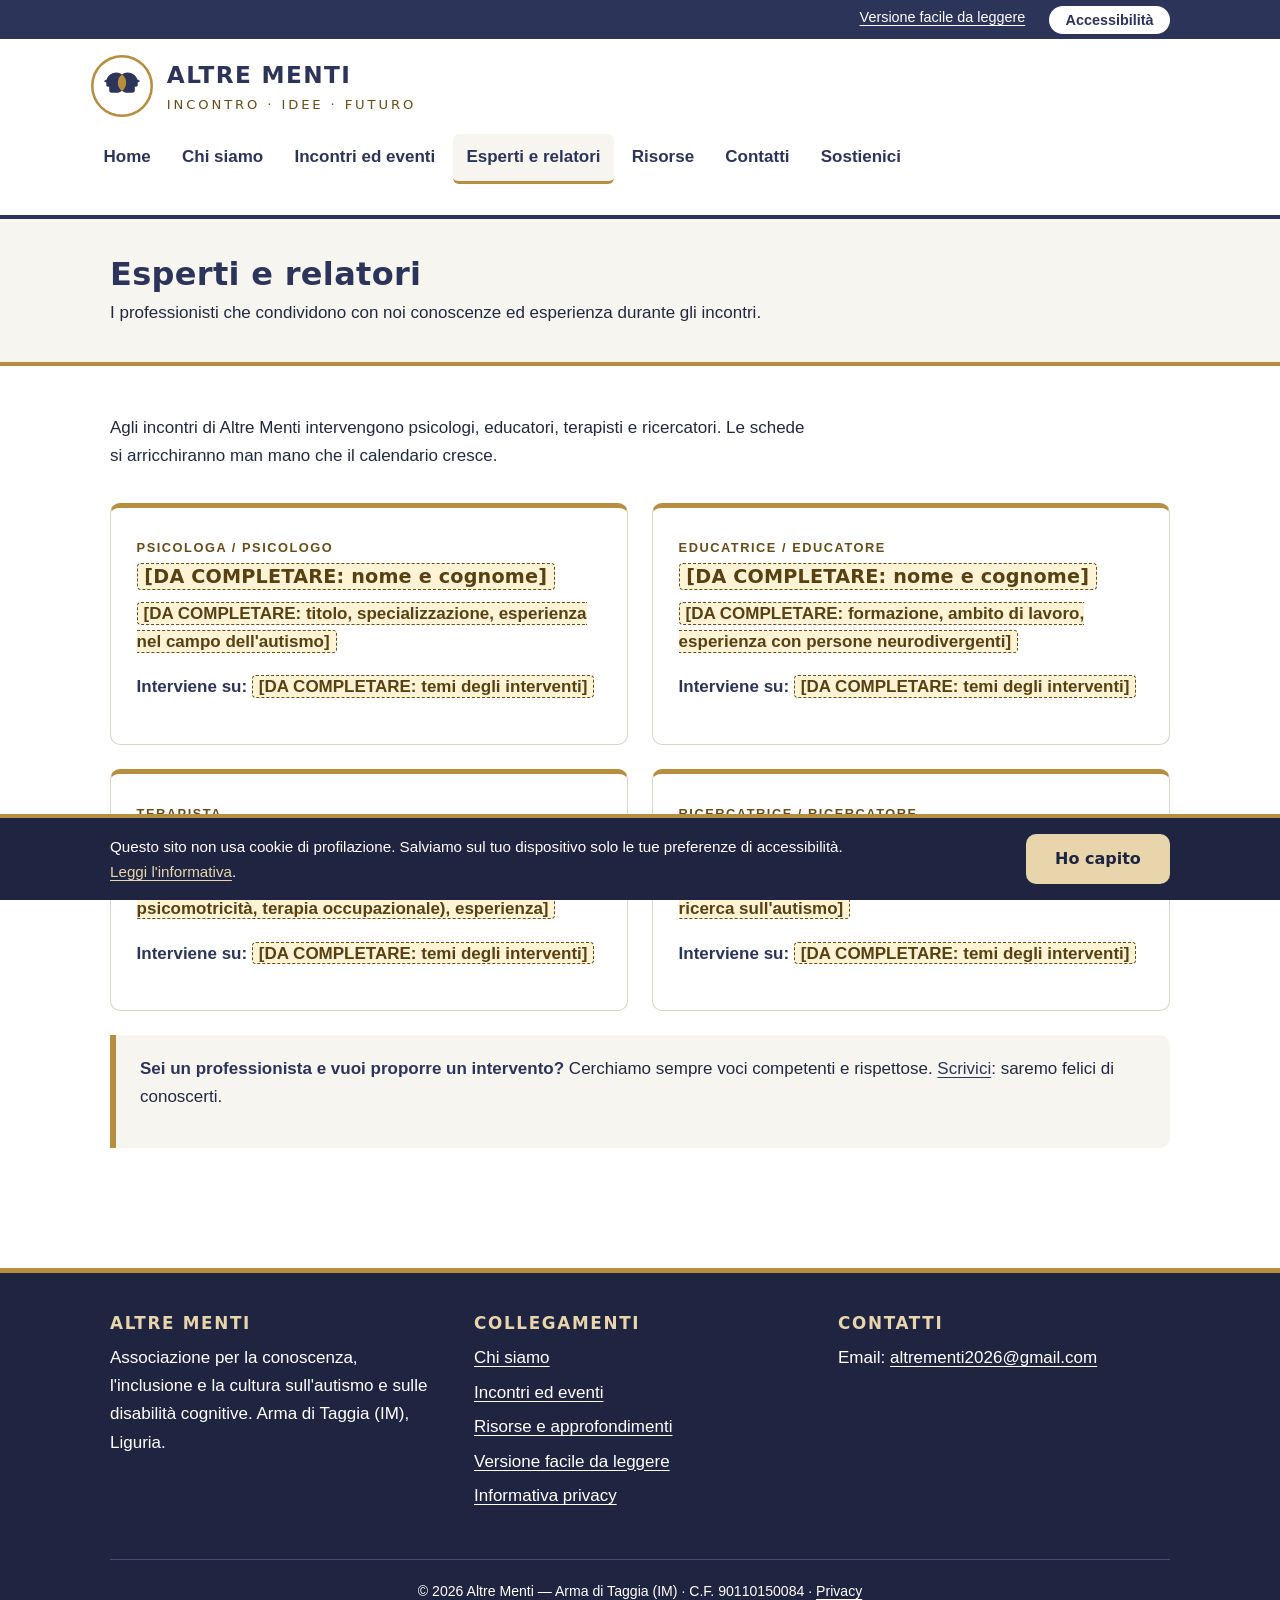
<file: esperti.html>
<!DOCTYPE html>
<html lang="it">
<head>
  <meta charset="UTF-8">
  <meta name="viewport" content="width=device-width, initial-scale=1">
  <title>Esperti e relatori — Altre Menti | autismo Imperia</title>
  <meta name="description" content="I professionisti che intervengono agli incontri di Altre Menti ad Arma di Taggia: psicologi, educatori, terapisti e ricercatori esperti di autismo e neurodivergenza.">
  <link rel="stylesheet" href="assets/style.css">
  <link rel="icon" href="assets/logo.svg" type="image/svg+xml">
</head>
<body>
<a class="salta-contenuto" href="#contenuto">Salta al contenuto principale</a>

<header class="sito">
  <div class="barra-utilita">
    <div class="contenitore">
      <a href="facile-da-leggere.html">Versione facile da leggere</a>
      <button id="apri-a11y" class="apri-a11y" aria-expanded="false" aria-controls="pannello-a11y">Accessibilità</button>
    </div>
  </div>
  <div class="contenitore intestazione">
    <a class="marchio" href="index.html">
      <img class="logo-header" src="assets/logo.svg" alt="" width="64" height="64">
      <span class="nome">Altre Menti<span class="payoff">Incontro · Idee · Futuro</span></span>
    </a>
    <button id="apri-menu" class="apri-menu" aria-expanded="false" aria-controls="nav-principale">Menu ☰</button>
    <nav id="nav-principale" class="principale" aria-label="Navigazione principale">
      <ul>
        <li><a href="index.html">Home</a></li>
        <li><a href="chi-siamo.html">Chi siamo</a></li>
        <li><a href="incontri.html">Incontri ed eventi</a></li>
        <li><a href="esperti.html" aria-current="page">Esperti e relatori</a></li>
        <li><a href="risorse.html">Risorse</a></li>
        <li><a href="contatti.html">Contatti</a></li>
        <li><a href="sostieni.html">Sostienici</a></li>
      </ul>
    </nav>
  </div>
</header>

<main id="contenuto">

  <div class="testata-pagina">
    <div class="contenitore">
      <h1>Esperti e relatori</h1>
      <p>I professionisti che condividono con noi conoscenze ed esperienza durante gli incontri.</p>
    </div>
  </div>

  <section class="blocco" aria-labelledby="titolo-esperti">
    <div class="contenitore">
      <h2 id="titolo-esperti" class="sr-only">Schede dei relatori</h2>
      <p class="intro-sezione">Agli incontri di Altre Menti intervengono psicologi, educatori, terapisti e ricercatori. Le schede si arricchiranno man mano che il calendario cresce.</p>
      <div class="griglia-2">
        <article class="scheda">
          <span class="etichetta">Psicologa / Psicologo</span>
          <h3><mark class="segnaposto">[DA COMPLETARE: nome e cognome]</mark></h3>
          <p><mark class="segnaposto">[DA COMPLETARE: titolo, specializzazione, esperienza nel campo dell'autismo]</mark></p>
          <p><strong>Interviene su:</strong> <mark class="segnaposto">[DA COMPLETARE: temi degli interventi]</mark></p>
        </article>
        <article class="scheda">
          <span class="etichetta">Educatrice / Educatore</span>
          <h3><mark class="segnaposto">[DA COMPLETARE: nome e cognome]</mark></h3>
          <p><mark class="segnaposto">[DA COMPLETARE: formazione, ambito di lavoro, esperienza con persone neurodivergenti]</mark></p>
          <p><strong>Interviene su:</strong> <mark class="segnaposto">[DA COMPLETARE: temi degli interventi]</mark></p>
        </article>
        <article class="scheda">
          <span class="etichetta">Terapista</span>
          <h3><mark class="segnaposto">[DA COMPLETARE: nome e cognome]</mark></h3>
          <p><mark class="segnaposto">[DA COMPLETARE: specializzazione (es. logopedia, psicomotricità, terapia occupazionale), esperienza]</mark></p>
          <p><strong>Interviene su:</strong> <mark class="segnaposto">[DA COMPLETARE: temi degli interventi]</mark></p>
        </article>
        <article class="scheda">
          <span class="etichetta">Ricercatrice / Ricercatore</span>
          <h3><mark class="segnaposto">[DA COMPLETARE: nome e cognome]</mark></h3>
          <p><mark class="segnaposto">[DA COMPLETARE: ente di appartenenza, ambito di ricerca sull'autismo]</mark></p>
          <p><strong>Interviene su:</strong> <mark class="segnaposto">[DA COMPLETARE: temi degli interventi]</mark></p>
        </article>
      </div>
      <div class="riquadro">
        <p><strong>Sei un professionista e vuoi proporre un intervento?</strong> Cerchiamo sempre voci competenti e rispettose. <a href="contatti.html">Scrivici</a>: saremo felici di conoscerti.</p>
      </div>
    </div>
  </section>

</main>

<footer class="sito">
  <div class="contenitore">
    <div class="colonne-footer">
      <div>
        <h2>Altre Menti</h2>
        <p>Associazione per la conoscenza, l'inclusione e la cultura sull'autismo e sulle disabilità cognitive. Arma di Taggia (IM), Liguria.</p>
      </div>
      <div>
        <h2>Collegamenti</h2>
        <ul>
          <li><a href="chi-siamo.html">Chi siamo</a></li>
          <li><a href="incontri.html">Incontri ed eventi</a></li>
          <li><a href="risorse.html">Risorse e approfondimenti</a></li>
          <li><a href="facile-da-leggere.html">Versione facile da leggere</a></li>
          <li><a href="privacy.html">Informativa privacy</a></li>
        </ul>
      </div>
      <div>
        <h2>Contatti</h2>
        <ul>
          <li>Email: <a href="mailto:altrementi2026@gmail.com">altrementi2026@gmail.com</a></li>
        </ul>
      </div>
    </div>
    <p class="legale">© <span class="anno-corrente">2026</span> Altre Menti — Arma di Taggia (IM) · C.F. 90110150084 · <a href="privacy.html">Privacy</a></p>
  </div>
</footer>

<div id="pannello-a11y" class="pannello-a11y" role="dialog" aria-label="Impostazioni di accessibilità" hidden tabindex="-1">
  <button id="chiudi-a11y" class="chiudi-a11y" aria-label="Chiudi il pannello accessibilità">✕</button>
  <h2>Accessibilità</h2>
  <p>Regola il sito secondo le tue preferenze. Le scelte vengono ricordate.</p>
  <div class="gruppo" role="group" aria-label="Dimensione del testo">
    <span>Dimensione del testo</span>
    <button class="opzione" data-testo="0" aria-pressed="true">Normale</button>
    <button class="opzione" data-testo="1" aria-pressed="false">Grande</button>
    <button class="opzione" data-testo="2" aria-pressed="false">Molto grande</button>
  </div>
  <div class="gruppo" role="group" aria-label="Contrasto">
    <span>Contrasto</span>
    <button class="opzione" data-contrasto aria-pressed="false">Alto contrasto</button>
  </div>
  <div class="gruppo" role="group" aria-label="Animazioni">
    <span>Animazioni</span>
    <button class="opzione" data-animazioni aria-pressed="false">Riduci animazioni</button>
  </div>
  <p><a href="facile-da-leggere.html">Vai alla versione facile da leggere</a></p>
</div>

<div id="banner-cookie" class="banner-cookie" role="region" aria-label="Informativa cookie" hidden>
  <div class="contenitore">
    <p>Questo sito non usa cookie di profilazione. Salviamo sul tuo dispositivo solo le tue preferenze di accessibilità. <a href="privacy.html">Leggi l'informativa</a>.</p>
    <button id="accetta-cookie" class="btn btn-oro">Ho capito</button>
  </div>
</div>

<script src="assets/main.js"></script>
</body>
</html>
</file>
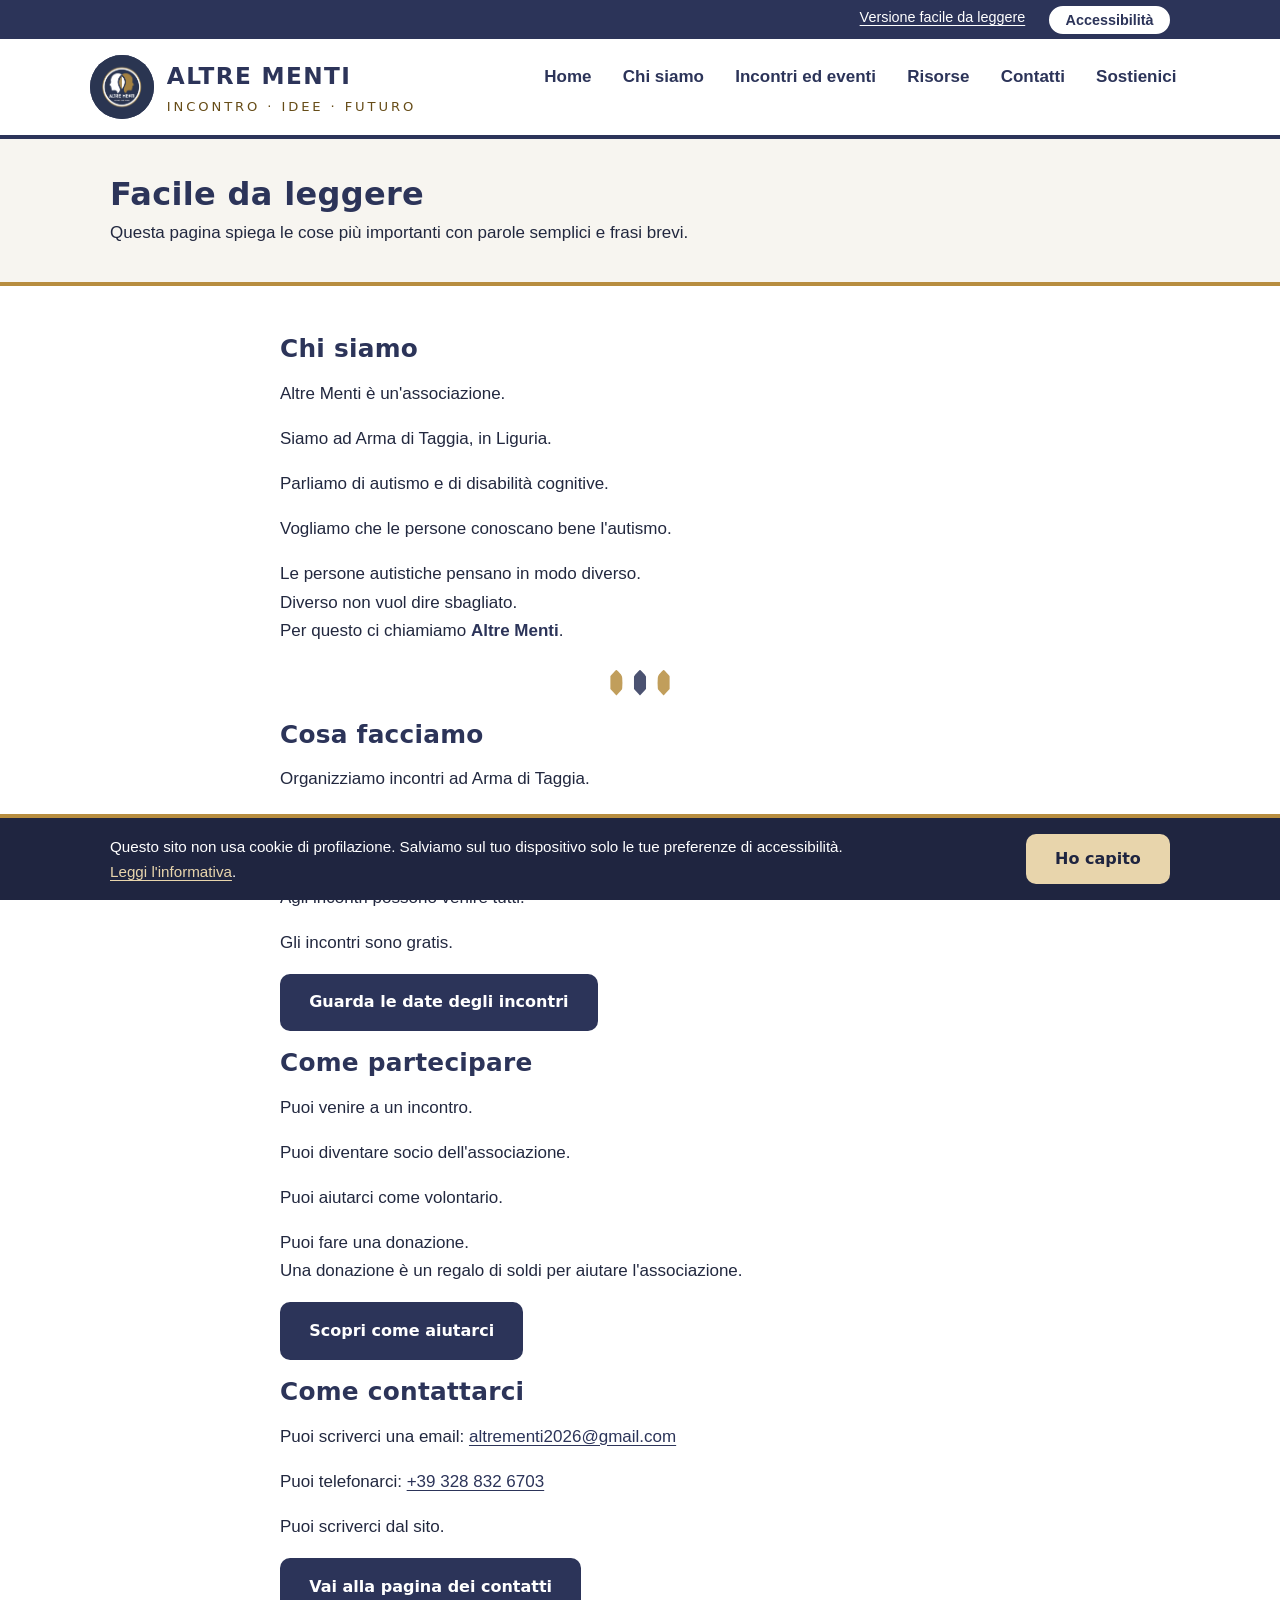
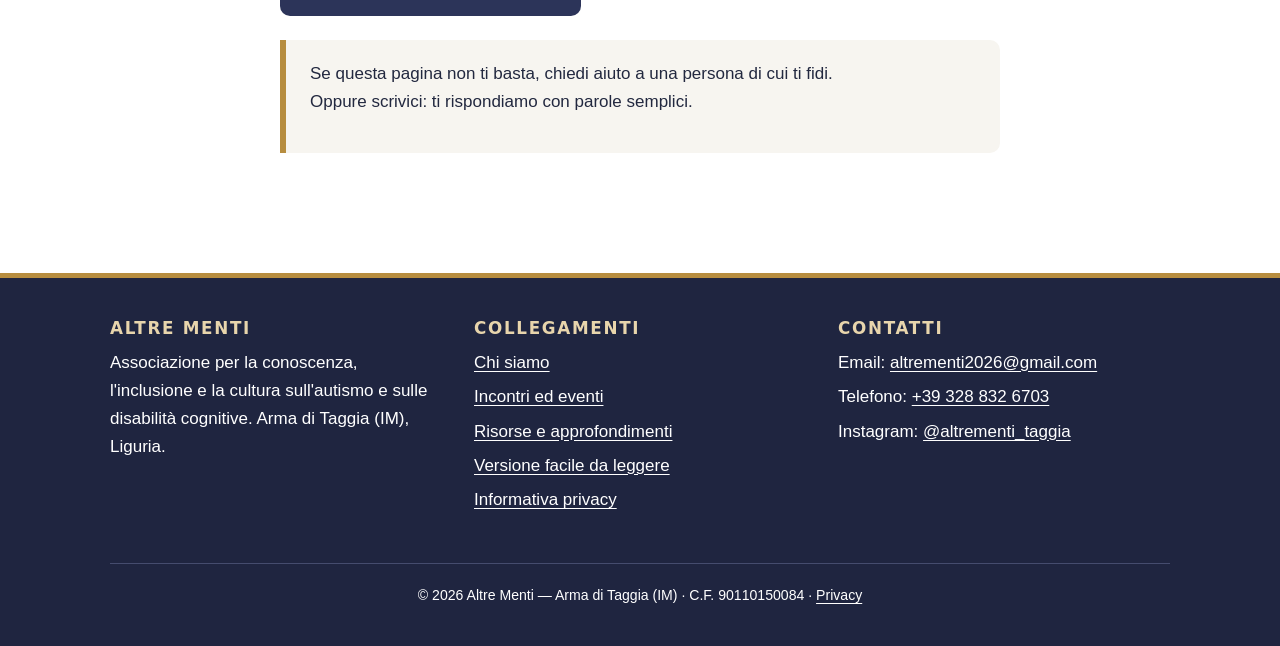
<file: facile-da-leggere.html>
<!DOCTYPE html>
<html lang="it">
<head>
  <meta charset="UTF-8">
  <meta name="viewport" content="width=device-width, initial-scale=1">
  <title>Altre Menti — versione facile da leggere</title>
  <meta name="description" content="Le informazioni principali sull'associazione Altre Menti di Arma di Taggia in linguaggio facile da leggere (Easy-to-Read).">
  <link rel="stylesheet" href="assets/style.css">
  <link rel="icon" href="assets/logo.png" type="image/png">
</head>
<body>
<a class="salta-contenuto" href="#contenuto">Salta al contenuto principale</a>

<header class="sito">
  <div class="barra-utilita">
    <div class="contenitore">
      <a href="facile-da-leggere.html">Versione facile da leggere</a>
      <button id="apri-a11y" class="apri-a11y" aria-expanded="false" aria-controls="pannello-a11y">Accessibilità</button>
    </div>
  </div>
  <div class="contenitore intestazione">
    <a class="marchio" href="index.html">
      <span class="logo-tondo" aria-hidden="true"><img src="assets/logo.png" alt=""></span>
      <span class="nome">Altre Menti<span class="payoff">Incontro · Idee · Futuro</span></span>
    </a>
    <button id="apri-menu" class="apri-menu" aria-expanded="false" aria-controls="nav-principale">Menu ☰</button>
    <nav id="nav-principale" class="principale" aria-label="Navigazione principale">
      <ul>
        <li><a href="index.html">Home</a></li>
        <li><a href="chi-siamo.html">Chi siamo</a></li>
        <li><a href="incontri.html">Incontri ed eventi</a></li>
        <li><a href="risorse.html">Risorse</a></li>
        <li><a href="contatti.html">Contatti</a></li>
        <li><a href="sostieni.html">Sostienici</a></li>
      </ul>
    </nav>
  </div>
</header>

<main id="contenuto">

  <div class="testata-pagina">
    <div class="contenitore">
      <h1>Facile da leggere</h1>
      <p>Questa pagina spiega le cose più importanti con parole semplici e frasi brevi.</p>
    </div>
  </div>

  <section class="blocco" aria-labelledby="fdl-chi">
    <div class="contenitore" style="max-width:760px">

      <h2 id="fdl-chi">Chi siamo</h2>
      <p>Altre Menti è un'associazione.</p>
      <p>Siamo ad Arma di Taggia, in Liguria.</p>
      <p>Parliamo di autismo e di disabilità cognitive.</p>
      <p>Vogliamo che le persone conoscano bene l'autismo.</p>
      <p>Le persone autistiche pensano in modo diverso.<br>
      Diverso non vuol dire sbagliato.<br>
      Per questo ci chiamiamo <strong>Altre Menti</strong>.</p>

      <div class="divisore" aria-hidden="true"><span></span><span></span><span></span></div>

      <h2>Cosa facciamo</h2>
      <p>Organizziamo incontri ad Arma di Taggia.</p>
      <p>Agli incontri parlano persone esperte di autismo:<br>
      psicologi, educatori, terapisti e ricercatori.</p>
      <p>Agli incontri possono venire tutti.</p>
      <p>Gli incontri sono gratis.</p>
      <p><a class="btn btn-blu" href="incontri.html">Guarda le date degli incontri</a></p>

      <h2>Come partecipare</h2>
      <p>Puoi venire a un incontro.</p>
      <p>Puoi diventare socio dell'associazione.</p>
      <p>Puoi aiutarci come volontario.</p>
      <p>Puoi fare una donazione.<br>
      Una donazione è un regalo di soldi per aiutare l'associazione.</p>
      <p><a class="btn btn-blu" href="sostieni.html">Scopri come aiutarci</a></p>

      <h2>Come contattarci</h2>
      <p>Puoi scriverci una email: <a href="mailto:altrementi2026@gmail.com">altrementi2026@gmail.com</a></p>
      <p>Puoi telefonarci: <a href="tel:+393288326703">+39 328 832 6703</a></p>
      <p>Puoi scriverci dal sito.</p>
      <p><a class="btn btn-blu" href="contatti.html">Vai alla pagina dei contatti</a></p>

      <div class="riquadro">
        <p>Se questa pagina non ti basta, chiedi aiuto a una persona di cui ti fidi.<br>
        Oppure scrivici: ti rispondiamo con parole semplici.</p>
      </div>

    </div>
  </section>

</main>

<footer class="sito">
  <div class="contenitore">
    <div class="colonne-footer">
      <div>
        <h2>Altre Menti</h2>
        <p>Associazione per la conoscenza, l'inclusione e la cultura sull'autismo e sulle disabilità cognitive. Arma di Taggia (IM), Liguria.</p>
      </div>
      <div>
        <h2>Collegamenti</h2>
        <ul>
          <li><a href="chi-siamo.html">Chi siamo</a></li>
          <li><a href="incontri.html">Incontri ed eventi</a></li>
          <li><a href="risorse.html">Risorse e approfondimenti</a></li>
          <li><a href="facile-da-leggere.html">Versione facile da leggere</a></li>
          <li><a href="privacy.html">Informativa privacy</a></li>
        </ul>
      </div>
      <div>
        <h2>Contatti</h2>
        <ul>
          <li>Email: <a href="mailto:altrementi2026@gmail.com">altrementi2026@gmail.com</a></li>
          <li>Telefono: <a href="tel:+393288326703">+39 328 832 6703</a></li>
          <li>Instagram: <a href="https://www.instagram.com/altrementi_taggia">@altrementi_taggia</a></li>
        </ul>
      </div>
    </div>
    <p class="legale">© <span class="anno-corrente">2026</span> Altre Menti — Arma di Taggia (IM) · C.F. 90110150084 · <a href="privacy.html">Privacy</a></p>
  </div>
</footer>

<div id="pannello-a11y" class="pannello-a11y" role="dialog" aria-label="Impostazioni di accessibilità" hidden tabindex="-1">
  <button id="chiudi-a11y" class="chiudi-a11y" aria-label="Chiudi il pannello accessibilità">✕</button>
  <h2>Accessibilità</h2>
  <p>Regola il sito secondo le tue preferenze. Le scelte vengono ricordate.</p>
  <div class="gruppo" role="group" aria-label="Dimensione del testo">
    <span>Dimensione del testo</span>
    <button class="opzione" data-testo="0" aria-pressed="true">Normale</button>
    <button class="opzione" data-testo="1" aria-pressed="false">Grande</button>
    <button class="opzione" data-testo="2" aria-pressed="false">Molto grande</button>
  </div>
  <div class="gruppo" role="group" aria-label="Contrasto">
    <span>Contrasto</span>
    <button class="opzione" data-contrasto aria-pressed="false">Alto contrasto</button>
  </div>
  <div class="gruppo" role="group" aria-label="Animazioni">
    <span>Animazioni</span>
    <button class="opzione" data-animazioni aria-pressed="false">Riduci animazioni</button>
  </div>
  <p><a href="facile-da-leggere.html">Vai alla versione facile da leggere</a></p>
</div>

<div id="banner-cookie" class="banner-cookie" role="region" aria-label="Informativa cookie" hidden>
  <div class="contenitore">
    <p>Questo sito non usa cookie di profilazione. Salviamo sul tuo dispositivo solo le tue preferenze di accessibilità. <a href="privacy.html">Leggi l'informativa</a>.</p>
    <button id="accetta-cookie" class="btn btn-oro">Ho capito</button>
  </div>
</div>

<script src="assets/main.js"></script>
</body>
</html>
</file>
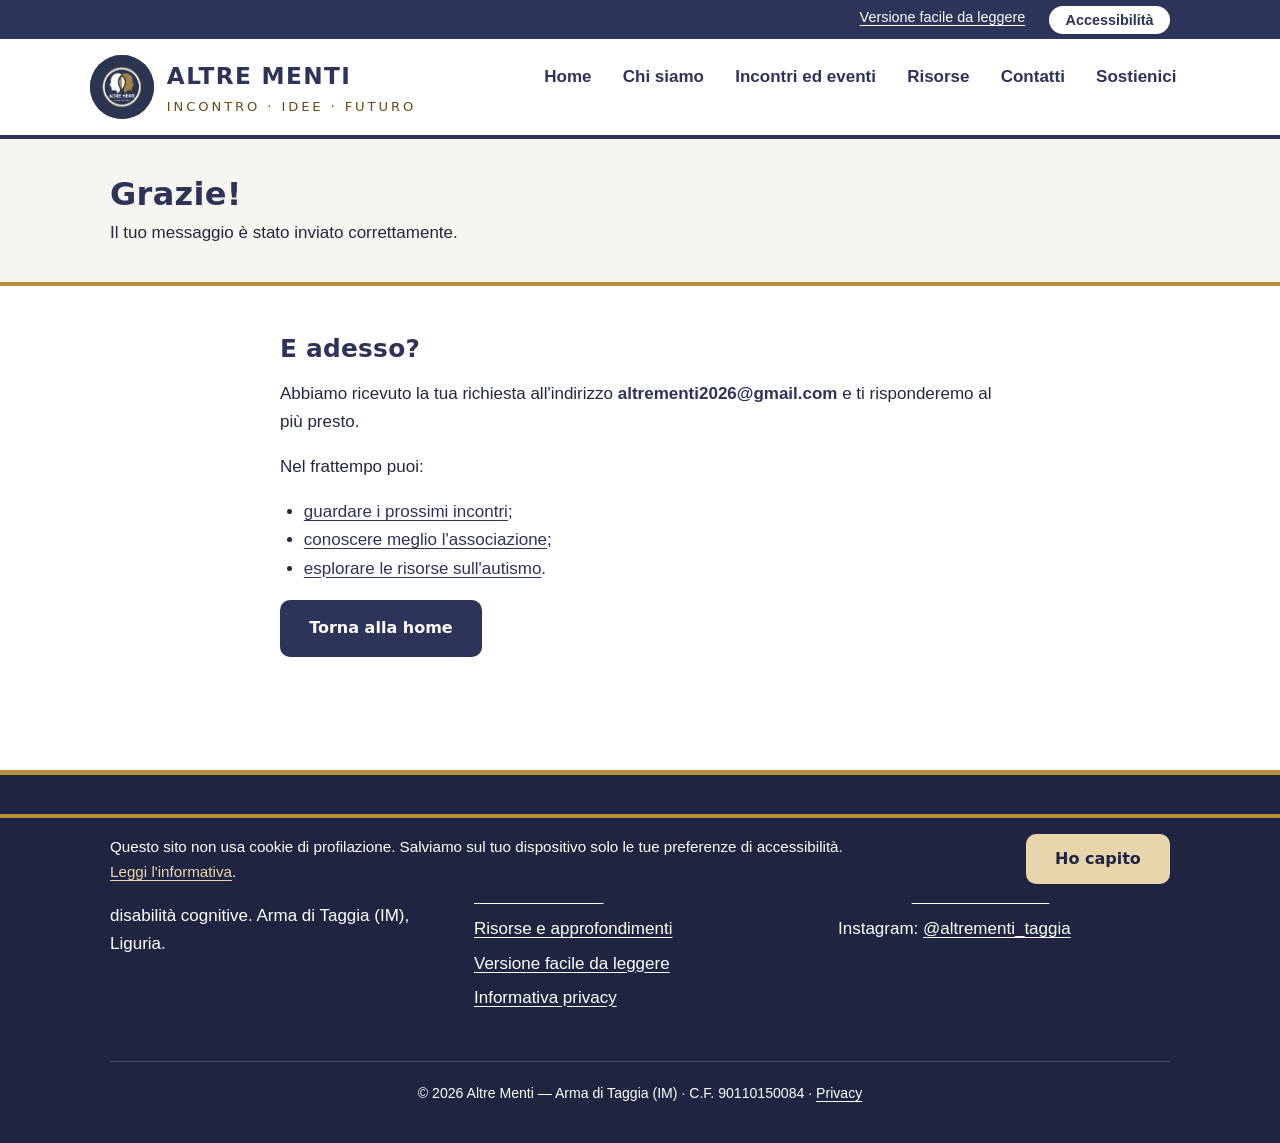
<file: grazie.html>
<!DOCTYPE html>
<html lang="it">
<head>
  <meta charset="UTF-8">
  <meta name="viewport" content="width=device-width, initial-scale=1">
  <title>Grazie! — Altre Menti</title>
  <meta name="description" content="Messaggio inviato correttamente.">
  <meta name="robots" content="noindex">
  <link rel="stylesheet" href="assets/style.css">
  <link rel="icon" href="assets/logo.png" type="image/png">
</head>
<body>
<a class="salta-contenuto" href="#contenuto">Salta al contenuto principale</a>

<header class="sito">
  <div class="barra-utilita">
    <div class="contenitore">
      <a href="facile-da-leggere.html">Versione facile da leggere</a>
      <button id="apri-a11y" class="apri-a11y" aria-expanded="false" aria-controls="pannello-a11y">Accessibilità</button>
    </div>
  </div>
  <div class="contenitore intestazione">
    <a class="marchio" href="index.html">
      <span class="logo-tondo" aria-hidden="true"><img src="assets/logo.png" alt=""></span>
      <span class="nome">Altre Menti<span class="payoff">Incontro · Idee · Futuro</span></span>
    </a>
    <button id="apri-menu" class="apri-menu" aria-expanded="false" aria-controls="nav-principale">Menu ☰</button>
    <nav id="nav-principale" class="principale" aria-label="Navigazione principale">
      <ul>
        <li><a href="index.html">Home</a></li>
        <li><a href="chi-siamo.html">Chi siamo</a></li>
        <li><a href="incontri.html">Incontri ed eventi</a></li>
        <li><a href="risorse.html">Risorse</a></li>
        <li><a href="contatti.html">Contatti</a></li>
        <li><a href="sostieni.html">Sostienici</a></li>
      </ul>
    </nav>
  </div>
</header>

<main id="contenuto">
  <div class="testata-pagina">
    <div class="contenitore">
      <h1>Grazie!</h1>
      <p>Il tuo messaggio è stato inviato correttamente.</p>
    </div>
  </div>

  <section class="blocco" aria-labelledby="gr-titolo">
    <div class="contenitore" style="max-width:760px">
      <h2 id="gr-titolo">E adesso?</h2>
      <p>Abbiamo ricevuto la tua richiesta all'indirizzo <strong>altrementi2026@gmail.com</strong> e ti risponderemo al più presto.</p>
      <p>Nel frattempo puoi:</p>
      <ul>
        <li><a href="incontri.html">guardare i prossimi incontri</a>;</li>
        <li><a href="chi-siamo.html">conoscere meglio l'associazione</a>;</li>
        <li><a href="risorse.html">esplorare le risorse sull'autismo</a>.</li>
      </ul>
      <p><a class="btn btn-blu" href="index.html">Torna alla home</a></p>
    </div>
  </section>
</main>

<footer class="sito">
  <div class="contenitore">
    <div class="colonne-footer">
      <div>
        <h2>Altre Menti</h2>
        <p>Associazione per la conoscenza, l'inclusione e la cultura sull'autismo e sulle disabilità cognitive. Arma di Taggia (IM), Liguria.</p>
      </div>
      <div>
        <h2>Collegamenti</h2>
        <ul>
          <li><a href="chi-siamo.html">Chi siamo</a></li>
          <li><a href="incontri.html">Incontri ed eventi</a></li>
          <li><a href="risorse.html">Risorse e approfondimenti</a></li>
          <li><a href="facile-da-leggere.html">Versione facile da leggere</a></li>
          <li><a href="privacy.html">Informativa privacy</a></li>
        </ul>
      </div>
      <div>
        <h2>Contatti</h2>
        <ul>
          <li>Email: <a href="mailto:altrementi2026@gmail.com">altrementi2026@gmail.com</a></li>
          <li>Telefono: <a href="tel:+393288326703">+39 328 832 6703</a></li>
          <li>Instagram: <a href="https://www.instagram.com/altrementi_taggia">@altrementi_taggia</a></li>
        </ul>
      </div>
    </div>
    <p class="legale">© <span class="anno-corrente">2026</span> Altre Menti — Arma di Taggia (IM) · C.F. 90110150084 · <a href="privacy.html">Privacy</a></p>
  </div>
</footer>

<div id="pannello-a11y" class="pannello-a11y" role="dialog" aria-label="Impostazioni di accessibilità" hidden tabindex="-1">
  <button id="chiudi-a11y" class="chiudi-a11y" aria-label="Chiudi il pannello accessibilità">✕</button>
  <h2>Accessibilità</h2>
  <p>Regola il sito secondo le tue preferenze. Le scelte vengono ricordate.</p>
  <div class="gruppo" role="group" aria-label="Dimensione del testo">
    <span>Dimensione del testo</span>
    <button class="opzione" data-testo="0" aria-pressed="true">Normale</button>
    <button class="opzione" data-testo="1" aria-pressed="false">Grande</button>
    <button class="opzione" data-testo="2" aria-pressed="false">Molto grande</button>
  </div>
  <div class="gruppo" role="group" aria-label="Contrasto">
    <span>Contrasto</span>
    <button class="opzione" data-contrasto aria-pressed="false">Alto contrasto</button>
  </div>
  <div class="gruppo" role="group" aria-label="Animazioni">
    <span>Animazioni</span>
    <button class="opzione" data-animazioni aria-pressed="false">Riduci animazioni</button>
  </div>
  <p><a href="facile-da-leggere.html">Vai alla versione facile da leggere</a></p>
</div>

<div id="banner-cookie" class="banner-cookie" role="region" aria-label="Informativa cookie" hidden>
  <div class="contenitore">
    <p>Questo sito non usa cookie di profilazione. Salviamo sul tuo dispositivo solo le tue preferenze di accessibilità. <a href="privacy.html">Leggi l'informativa</a>.</p>
    <button id="accetta-cookie" class="btn btn-oro">Ho capito</button>
  </div>
</div>

<script src="assets/main.js"></script>
</body>
</html>
</file>
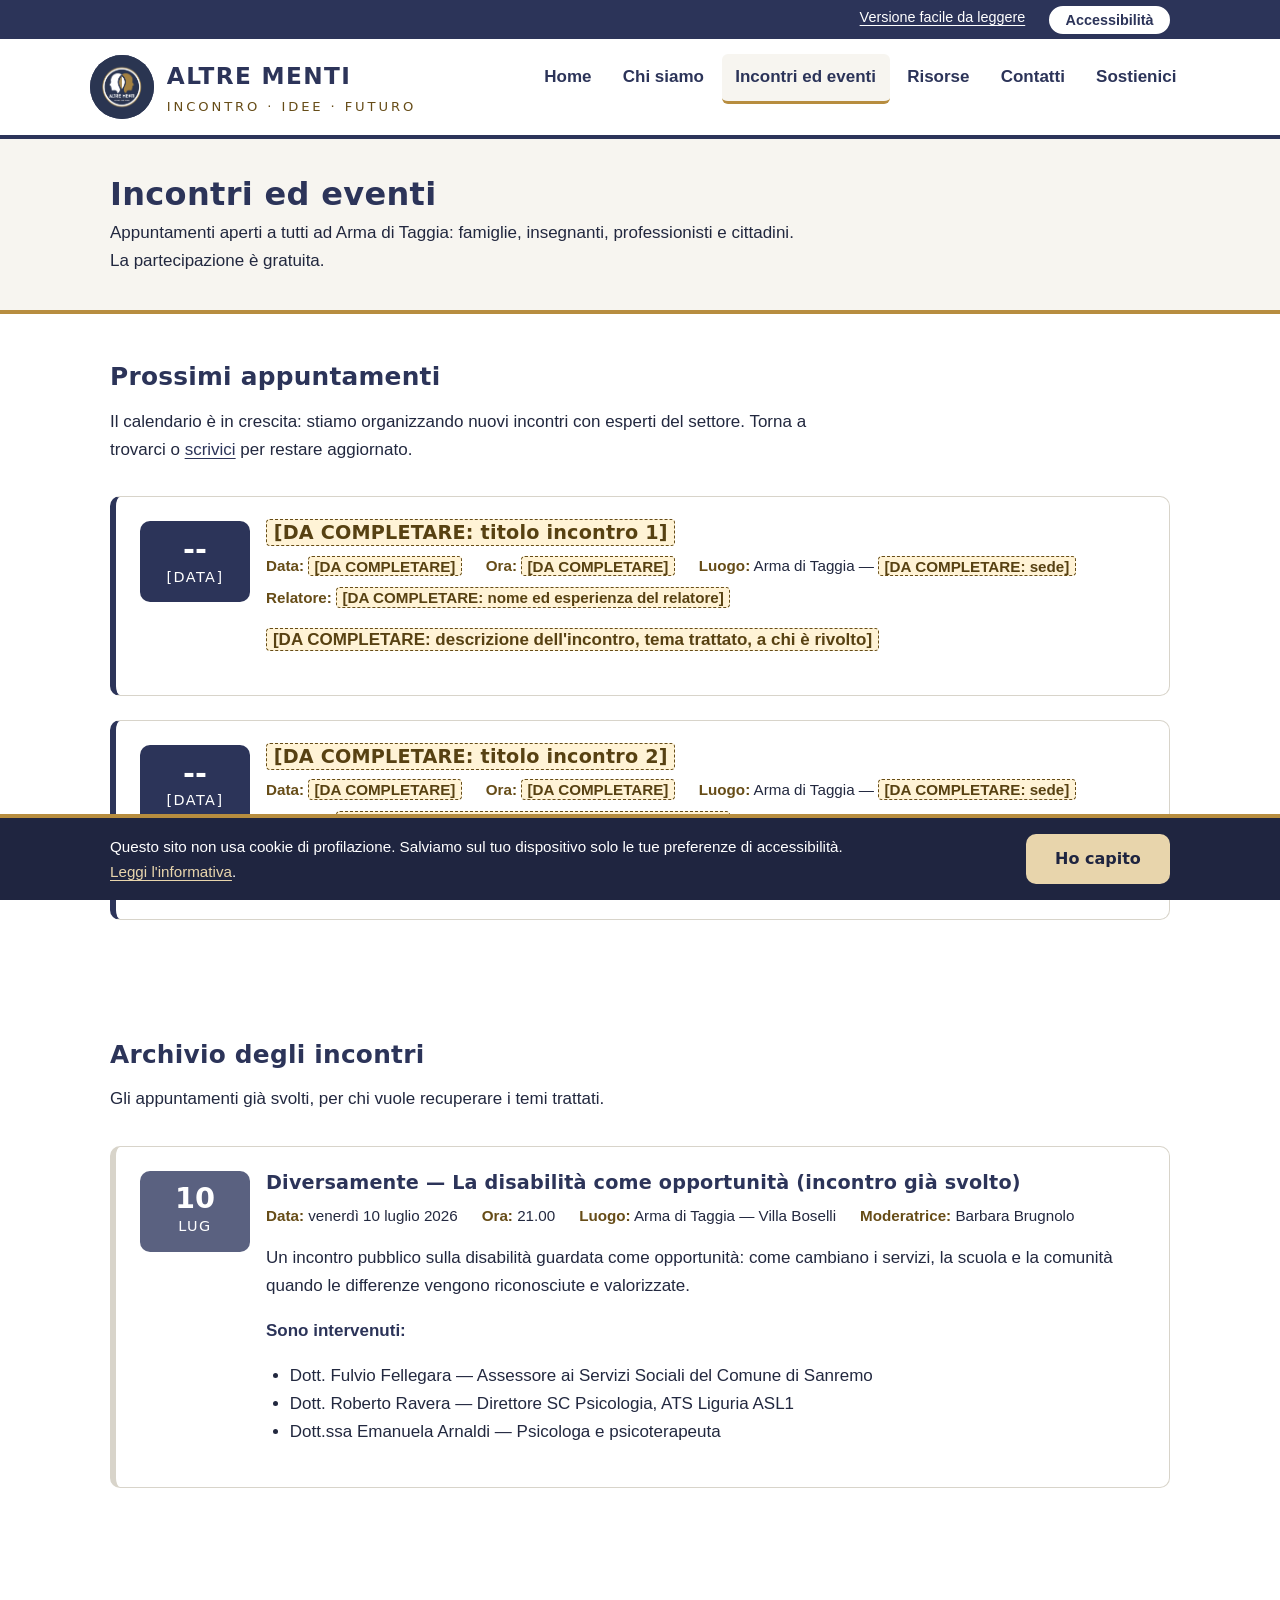
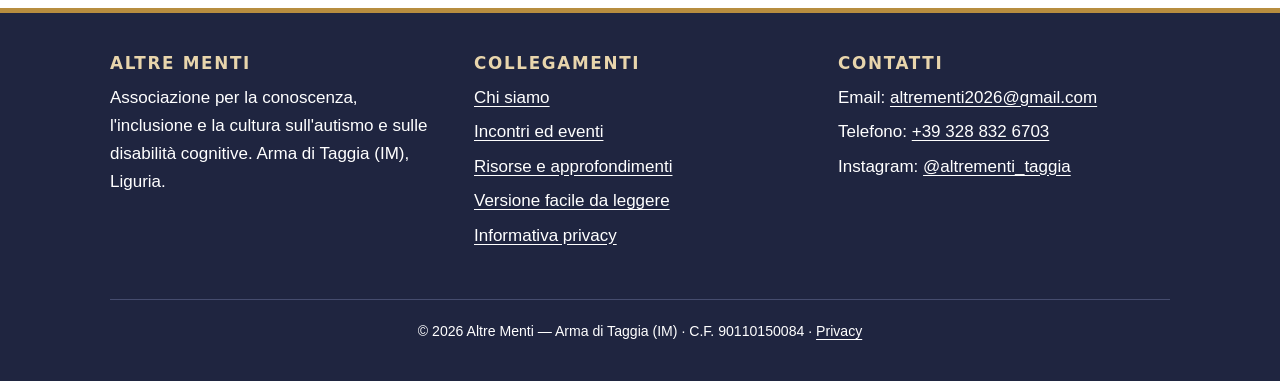
<file: incontri.html>
<!DOCTYPE html>
<html lang="it">
<head>
  <meta charset="UTF-8">
  <meta name="viewport" content="width=device-width, initial-scale=1">
  <title>Incontri ed eventi — autismo ad Arma di Taggia e Imperia | Altre Menti</title>
  <meta name="description" content="Calendario degli incontri sull'autismo organizzati da Altre Menti ad Arma di Taggia (Imperia, Liguria): appuntamenti con psicologi, educatori, terapisti e ricercatori. Ingresso libero e gratuito.">
  <link rel="stylesheet" href="assets/style.css">
  <link rel="icon" href="assets/logo.png" type="image/png">
  <script type="application/ld+json">
  {
    "@context": "https://schema.org",
    "@type": "Event",
    "name": "[DA COMPLETARE: titolo dell'incontro]",
    "description": "[DA COMPLETARE: descrizione dell'incontro]",
    "startDate": "[DA COMPLETARE: AAAA-MM-GGTHH:MM]",
    "eventAttendanceMode": "https://schema.org/OfflineEventAttendanceMode",
    "eventStatus": "https://schema.org/EventScheduled",
    "location": {
      "@type": "Place",
      "name": "[DA COMPLETARE: sede dell'incontro]",
      "address": {
        "@type": "PostalAddress",
        "addressLocality": "Arma di Taggia",
        "addressRegion": "Liguria",
        "postalCode": "18018",
        "addressCountry": "IT"
      }
    },
    "performer": { "@type": "Person", "name": "[DA COMPLETARE: nome relatore]" },
    "organizer": { "@type": "NGO", "name": "Altre Menti" },
    "isAccessibleForFree": true
  }
  </script>
</head>
<body>
<a class="salta-contenuto" href="#contenuto">Salta al contenuto principale</a>

<header class="sito">
  <div class="barra-utilita">
    <div class="contenitore">
      <a href="facile-da-leggere.html">Versione facile da leggere</a>
      <button id="apri-a11y" class="apri-a11y" aria-expanded="false" aria-controls="pannello-a11y">Accessibilità</button>
    </div>
  </div>
  <div class="contenitore intestazione">
    <a class="marchio" href="index.html">
      <span class="logo-tondo" aria-hidden="true"><img src="assets/logo.png" alt=""></span>
      <span class="nome">Altre Menti<span class="payoff">Incontro · Idee · Futuro</span></span>
    </a>
    <button id="apri-menu" class="apri-menu" aria-expanded="false" aria-controls="nav-principale">Menu ☰</button>
    <nav id="nav-principale" class="principale" aria-label="Navigazione principale">
      <ul>
        <li><a href="index.html">Home</a></li>
        <li><a href="chi-siamo.html">Chi siamo</a></li>
        <li><a href="incontri.html" aria-current="page">Incontri ed eventi</a></li>
        <li><a href="risorse.html">Risorse</a></li>
        <li><a href="contatti.html">Contatti</a></li>
        <li><a href="sostieni.html">Sostienici</a></li>
      </ul>
    </nav>
  </div>
</header>

<main id="contenuto">

  <div class="testata-pagina">
    <div class="contenitore">
      <h1>Incontri ed eventi</h1>
      <p>Appuntamenti aperti a tutti ad Arma di Taggia: famiglie, insegnanti, professionisti e cittadini. La partecipazione è gratuita.</p>
    </div>
  </div>

  <section class="blocco" aria-labelledby="titolo-prossimi">
    <div class="contenitore">
      <h2 id="titolo-prossimi">Prossimi appuntamenti</h2>
      <p class="intro-sezione">Il calendario è in crescita: stiamo organizzando nuovi incontri con esperti del settore. Torna a trovarci o <a href="contatti.html">scrivici</a> per restare aggiornato.</p>
      <article class="evento">
        <p class="data-evento" aria-hidden="true"><span class="giorno">--</span><span class="mese">[data]</span></p>
        <div>
          <h3><mark class="segnaposto">[DA COMPLETARE: titolo incontro 1]</mark></h3>
          <ul class="dettagli-evento">
            <li><strong>Data:</strong> <mark class="segnaposto">[DA COMPLETARE]</mark></li>
            <li><strong>Ora:</strong> <mark class="segnaposto">[DA COMPLETARE]</mark></li>
            <li><strong>Luogo:</strong> Arma di Taggia — <mark class="segnaposto">[DA COMPLETARE: sede]</mark></li>
            <li><strong>Relatore:</strong> <mark class="segnaposto">[DA COMPLETARE: nome ed esperienza del relatore]</mark></li>
          </ul>
          <p><mark class="segnaposto">[DA COMPLETARE: descrizione dell'incontro, tema trattato, a chi è rivolto]</mark></p>
        </div>
      </article>
      <article class="evento">
        <p class="data-evento" aria-hidden="true"><span class="giorno">--</span><span class="mese">[data]</span></p>
        <div>
          <h3><mark class="segnaposto">[DA COMPLETARE: titolo incontro 2]</mark></h3>
          <ul class="dettagli-evento">
            <li><strong>Data:</strong> <mark class="segnaposto">[DA COMPLETARE]</mark></li>
            <li><strong>Ora:</strong> <mark class="segnaposto">[DA COMPLETARE]</mark></li>
            <li><strong>Luogo:</strong> Arma di Taggia — <mark class="segnaposto">[DA COMPLETARE: sede]</mark></li>
            <li><strong>Relatore:</strong> <mark class="segnaposto">[DA COMPLETARE: nome ed esperienza del relatore]</mark></li>
          </ul>
          <p><mark class="segnaposto">[DA COMPLETARE: descrizione dell'incontro, tema trattato, a chi è rivolto]</mark></p>
        </div>
      </article>
    </div>
  </section>

  <section class="blocco" aria-labelledby="titolo-archivio">
    <div class="contenitore">
      <h2 id="titolo-archivio">Archivio degli incontri</h2>
      <p class="intro-sezione">Gli appuntamenti già svolti, per chi vuole recuperare i temi trattati.</p>
      <article class="evento archivio">
        <p class="data-evento" aria-hidden="true"><span class="giorno">10</span><span class="mese">Lug</span></p>
        <div>
          <h3>Diversamente — La disabilità come opportunità (incontro già svolto)</h3>
          <ul class="dettagli-evento">
            <li><strong>Data:</strong> venerdì 10 luglio 2026</li>
            <li><strong>Ora:</strong> 21.00</li>
            <li><strong>Luogo:</strong> Arma di Taggia — Villa Boselli</li>
            <li><strong>Moderatrice:</strong> Barbara Brugnolo</li>
          </ul>
          <p>Un incontro pubblico sulla disabilità guardata come opportunità: come cambiano i servizi, la scuola e la comunità quando le differenze vengono riconosciute e valorizzate.</p>
          <p><strong>Sono intervenuti:</strong></p>
          <ul>
            <li>Dott. Fulvio Fellegara — Assessore ai Servizi Sociali del Comune di Sanremo</li>
            <li>Dott. Roberto Ravera — Direttore SC Psicologia, ATS Liguria ASL1</li>
            <li>Dott.ssa Emanuela Arnaldi — Psicologa e psicoterapeuta</li>
          </ul>
        </div>
      </article>
    </div>
  </section>

</main>

<footer class="sito">
  <div class="contenitore">
    <div class="colonne-footer">
      <div>
        <h2>Altre Menti</h2>
        <p>Associazione per la conoscenza, l'inclusione e la cultura sull'autismo e sulle disabilità cognitive. Arma di Taggia (IM), Liguria.</p>
      </div>
      <div>
        <h2>Collegamenti</h2>
        <ul>
          <li><a href="chi-siamo.html">Chi siamo</a></li>
          <li><a href="incontri.html">Incontri ed eventi</a></li>
          <li><a href="risorse.html">Risorse e approfondimenti</a></li>
          <li><a href="facile-da-leggere.html">Versione facile da leggere</a></li>
          <li><a href="privacy.html">Informativa privacy</a></li>
        </ul>
      </div>
      <div>
        <h2>Contatti</h2>
        <ul>
          <li>Email: <a href="mailto:altrementi2026@gmail.com">altrementi2026@gmail.com</a></li>
          <li>Telefono: <a href="tel:+393288326703">+39 328 832 6703</a></li>
          <li>Instagram: <a href="https://www.instagram.com/altrementi_taggia">@altrementi_taggia</a></li>
        </ul>
      </div>
    </div>
    <p class="legale">© <span class="anno-corrente">2026</span> Altre Menti — Arma di Taggia (IM) · C.F. 90110150084 · <a href="privacy.html">Privacy</a></p>
  </div>
</footer>

<div id="pannello-a11y" class="pannello-a11y" role="dialog" aria-label="Impostazioni di accessibilità" hidden tabindex="-1">
  <button id="chiudi-a11y" class="chiudi-a11y" aria-label="Chiudi il pannello accessibilità">✕</button>
  <h2>Accessibilità</h2>
  <p>Regola il sito secondo le tue preferenze. Le scelte vengono ricordate.</p>
  <div class="gruppo" role="group" aria-label="Dimensione del testo">
    <span>Dimensione del testo</span>
    <button class="opzione" data-testo="0" aria-pressed="true">Normale</button>
    <button class="opzione" data-testo="1" aria-pressed="false">Grande</button>
    <button class="opzione" data-testo="2" aria-pressed="false">Molto grande</button>
  </div>
  <div class="gruppo" role="group" aria-label="Contrasto">
    <span>Contrasto</span>
    <button class="opzione" data-contrasto aria-pressed="false">Alto contrasto</button>
  </div>
  <div class="gruppo" role="group" aria-label="Animazioni">
    <span>Animazioni</span>
    <button class="opzione" data-animazioni aria-pressed="false">Riduci animazioni</button>
  </div>
  <p><a href="facile-da-leggere.html">Vai alla versione facile da leggere</a></p>
</div>

<div id="banner-cookie" class="banner-cookie" role="region" aria-label="Informativa cookie" hidden>
  <div class="contenitore">
    <p>Questo sito non usa cookie di profilazione. Salviamo sul tuo dispositivo solo le tue preferenze di accessibilità. <a href="privacy.html">Leggi l'informativa</a>.</p>
    <button id="accetta-cookie" class="btn btn-oro">Ho capito</button>
  </div>
</div>

<script src="assets/main.js"></script>
</body>
</html>
</file>
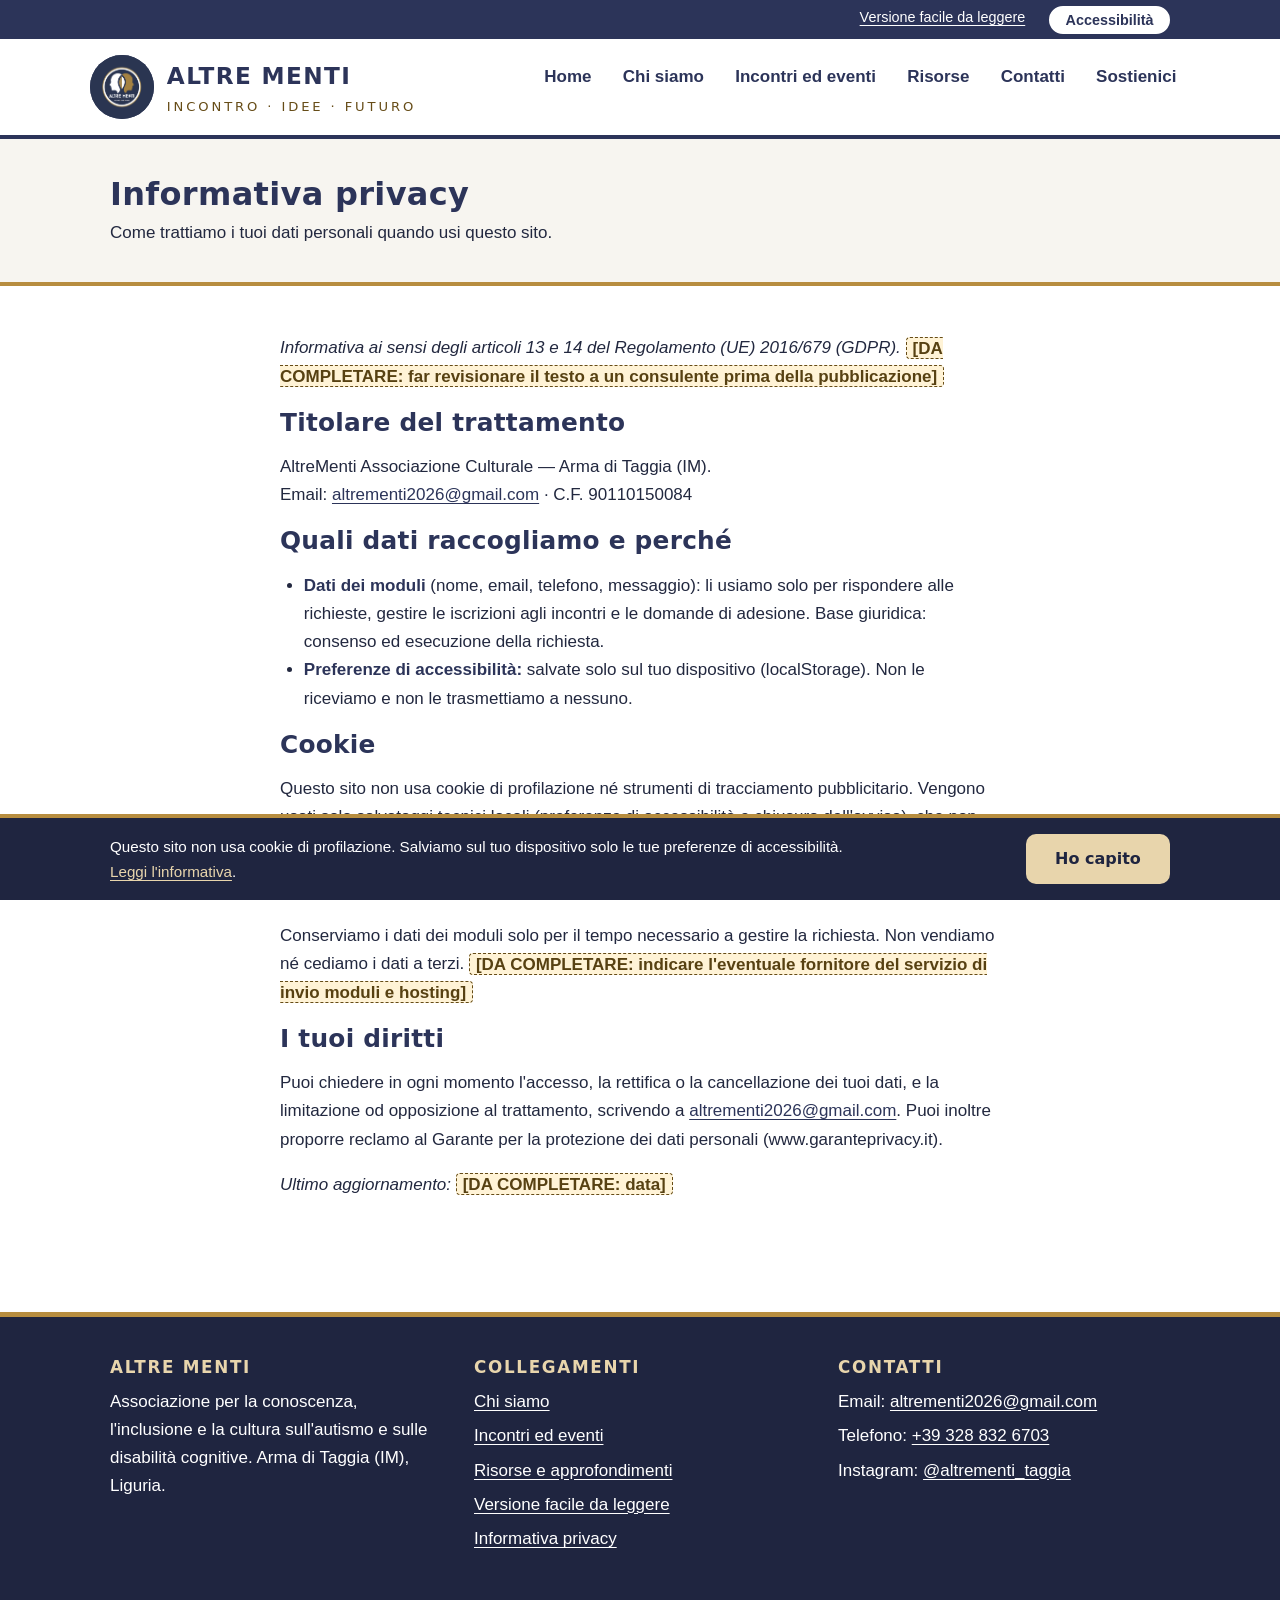
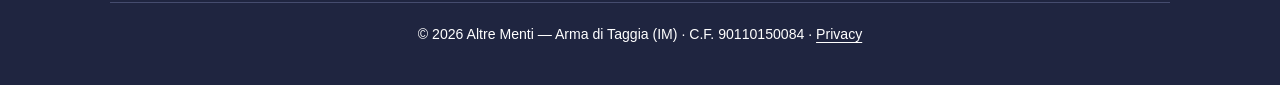
<file: privacy.html>
<!DOCTYPE html>
<html lang="it">
<head>
  <meta charset="UTF-8">
  <meta name="viewport" content="width=device-width, initial-scale=1">
  <title>Informativa privacy — Altre Menti</title>
  <meta name="description" content="Informativa sul trattamento dei dati personali del sito dell'associazione Altre Menti di Arma di Taggia, ai sensi del Regolamento (UE) 2016/679 (GDPR).">
  <link rel="stylesheet" href="assets/style.css">
  <link rel="icon" href="assets/logo.png" type="image/png">
</head>
<body>
<a class="salta-contenuto" href="#contenuto">Salta al contenuto principale</a>

<header class="sito">
  <div class="barra-utilita">
    <div class="contenitore">
      <a href="facile-da-leggere.html">Versione facile da leggere</a>
      <button id="apri-a11y" class="apri-a11y" aria-expanded="false" aria-controls="pannello-a11y">Accessibilità</button>
    </div>
  </div>
  <div class="contenitore intestazione">
    <a class="marchio" href="index.html">
      <span class="logo-tondo" aria-hidden="true"><img src="assets/logo.png" alt=""></span>
      <span class="nome">Altre Menti<span class="payoff">Incontro · Idee · Futuro</span></span>
    </a>
    <button id="apri-menu" class="apri-menu" aria-expanded="false" aria-controls="nav-principale">Menu ☰</button>
    <nav id="nav-principale" class="principale" aria-label="Navigazione principale">
      <ul>
        <li><a href="index.html">Home</a></li>
        <li><a href="chi-siamo.html">Chi siamo</a></li>
        <li><a href="incontri.html">Incontri ed eventi</a></li>
        <li><a href="risorse.html">Risorse</a></li>
        <li><a href="contatti.html">Contatti</a></li>
        <li><a href="sostieni.html">Sostienici</a></li>
      </ul>
    </nav>
  </div>
</header>

<main id="contenuto">

  <div class="testata-pagina">
    <div class="contenitore">
      <h1>Informativa privacy</h1>
      <p>Come trattiamo i tuoi dati personali quando usi questo sito.</p>
    </div>
  </div>

  <section class="blocco" aria-labelledby="pr-titolare">
    <div class="contenitore" style="max-width:760px">
      <p><em>Informativa ai sensi degli articoli 13 e 14 del Regolamento (UE) 2016/679 (GDPR). <mark class="segnaposto">[DA COMPLETARE: far revisionare il testo a un consulente prima della pubblicazione]</mark></em></p>

      <h2 id="pr-titolare">Titolare del trattamento</h2>
      <p>AltreMenti Associazione Culturale — Arma di Taggia (IM).<br>
      Email: <a href="mailto:altrementi2026@gmail.com">altrementi2026@gmail.com</a> · C.F. 90110150084</p>

      <h2>Quali dati raccogliamo e perché</h2>
      <ul>
        <li><strong>Dati dei moduli</strong> (nome, email, telefono, messaggio): li usiamo solo per rispondere alle richieste, gestire le iscrizioni agli incontri e le domande di adesione. Base giuridica: consenso ed esecuzione della richiesta.</li>
        <li><strong>Preferenze di accessibilità:</strong> salvate solo sul tuo dispositivo (localStorage). Non le riceviamo e non le trasmettiamo a nessuno.</li>
      </ul>

      <h2>Cookie</h2>
      <p>Questo sito non usa cookie di profilazione né strumenti di tracciamento pubblicitario. Vengono usati solo salvataggi tecnici locali (preferenze di accessibilità e chiusura dell'avviso), che non richiedono consenso preventivo.</p>

      <h2>Conservazione e condivisione</h2>
      <p>Conserviamo i dati dei moduli solo per il tempo necessario a gestire la richiesta. Non vendiamo né cediamo i dati a terzi. <mark class="segnaposto">[DA COMPLETARE: indicare l'eventuale fornitore del servizio di invio moduli e hosting]</mark></p>

      <h2>I tuoi diritti</h2>
      <p>Puoi chiedere in ogni momento l'accesso, la rettifica o la cancellazione dei tuoi dati, e la limitazione od opposizione al trattamento, scrivendo a <a href="mailto:altrementi2026@gmail.com">altrementi2026@gmail.com</a>. Puoi inoltre proporre reclamo al Garante per la protezione dei dati personali (www.garanteprivacy.it).</p>

      <p><em>Ultimo aggiornamento: <mark class="segnaposto">[DA COMPLETARE: data]</mark></em></p>
    </div>
  </section>

</main>

<footer class="sito">
  <div class="contenitore">
    <div class="colonne-footer">
      <div>
        <h2>Altre Menti</h2>
        <p>Associazione per la conoscenza, l'inclusione e la cultura sull'autismo e sulle disabilità cognitive. Arma di Taggia (IM), Liguria.</p>
      </div>
      <div>
        <h2>Collegamenti</h2>
        <ul>
          <li><a href="chi-siamo.html">Chi siamo</a></li>
          <li><a href="incontri.html">Incontri ed eventi</a></li>
          <li><a href="risorse.html">Risorse e approfondimenti</a></li>
          <li><a href="facile-da-leggere.html">Versione facile da leggere</a></li>
          <li><a href="privacy.html">Informativa privacy</a></li>
        </ul>
      </div>
      <div>
        <h2>Contatti</h2>
        <ul>
          <li>Email: <a href="mailto:altrementi2026@gmail.com">altrementi2026@gmail.com</a></li>
          <li>Telefono: <a href="tel:+393288326703">+39 328 832 6703</a></li>
          <li>Instagram: <a href="https://www.instagram.com/altrementi_taggia">@altrementi_taggia</a></li>
        </ul>
      </div>
    </div>
    <p class="legale">© <span class="anno-corrente">2026</span> Altre Menti — Arma di Taggia (IM) · C.F. 90110150084 · <a href="privacy.html">Privacy</a></p>
  </div>
</footer>

<div id="pannello-a11y" class="pannello-a11y" role="dialog" aria-label="Impostazioni di accessibilità" hidden tabindex="-1">
  <button id="chiudi-a11y" class="chiudi-a11y" aria-label="Chiudi il pannello accessibilità">✕</button>
  <h2>Accessibilità</h2>
  <p>Regola il sito secondo le tue preferenze. Le scelte vengono ricordate.</p>
  <div class="gruppo" role="group" aria-label="Dimensione del testo">
    <span>Dimensione del testo</span>
    <button class="opzione" data-testo="0" aria-pressed="true">Normale</button>
    <button class="opzione" data-testo="1" aria-pressed="false">Grande</button>
    <button class="opzione" data-testo="2" aria-pressed="false">Molto grande</button>
  </div>
  <div class="gruppo" role="group" aria-label="Contrasto">
    <span>Contrasto</span>
    <button class="opzione" data-contrasto aria-pressed="false">Alto contrasto</button>
  </div>
  <div class="gruppo" role="group" aria-label="Animazioni">
    <span>Animazioni</span>
    <button class="opzione" data-animazioni aria-pressed="false">Riduci animazioni</button>
  </div>
  <p><a href="facile-da-leggere.html">Vai alla versione facile da leggere</a></p>
</div>

<div id="banner-cookie" class="banner-cookie" role="region" aria-label="Informativa cookie" hidden>
  <div class="contenitore">
    <p>Questo sito non usa cookie di profilazione. Salviamo sul tuo dispositivo solo le tue preferenze di accessibilità. <a href="privacy.html">Leggi l'informativa</a>.</p>
    <button id="accetta-cookie" class="btn btn-oro">Ho capito</button>
  </div>
</div>

<script src="assets/main.js"></script>
</body>
</html>
</file>
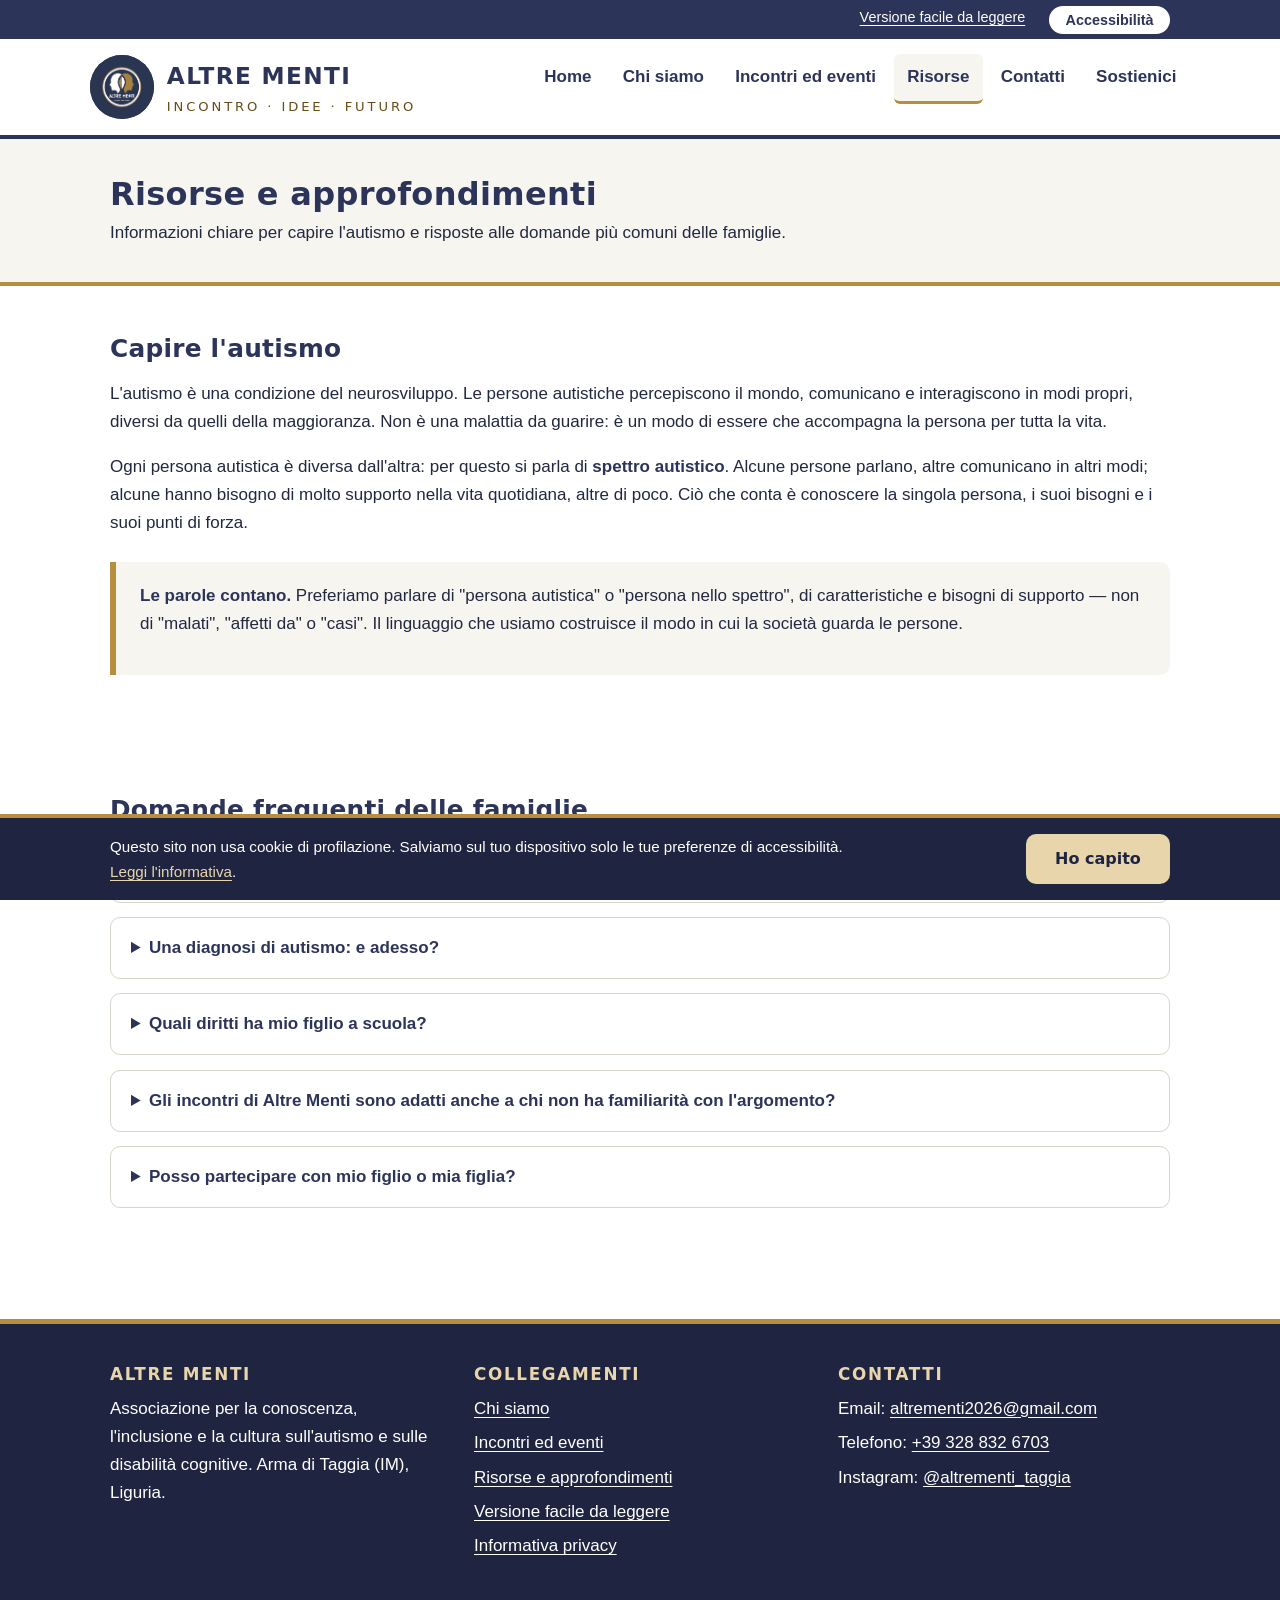
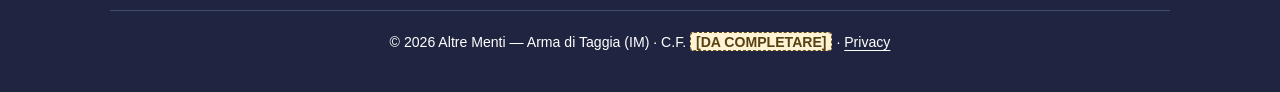
<file: risorse.html>
<!DOCTYPE html>
<html lang="it">
<head>
  <meta charset="UTF-8">
  <meta name="viewport" content="width=device-width, initial-scale=1">
  <title>Risorse e approfondimenti sull'autismo — Altre Menti | Imperia e Liguria</title>
  <meta name="description" content="Informazioni chiare sull'autismo e risposte alle domande frequenti delle famiglie. A cura dell'associazione Altre Menti, Arma di Taggia (Imperia, Liguria).">
  <link rel="stylesheet" href="assets/style.css">
  <link rel="icon" href="assets/logo.png" type="image/png">
</head>
<body>
<a class="salta-contenuto" href="#contenuto">Salta al contenuto principale</a>

<header class="sito">
  <div class="barra-utilita">
    <div class="contenitore">
      <a href="facile-da-leggere.html">Versione facile da leggere</a>
      <button id="apri-a11y" class="apri-a11y" aria-expanded="false" aria-controls="pannello-a11y">Accessibilità</button>
    </div>
  </div>
  <div class="contenitore intestazione">
    <a class="marchio" href="index.html">
      <span class="logo-tondo" aria-hidden="true"><img src="assets/logo.png" alt=""></span>
      <span class="nome">Altre Menti<span class="payoff">Incontro · Idee · Futuro</span></span>
    </a>
    <button id="apri-menu" class="apri-menu" aria-expanded="false" aria-controls="nav-principale">Menu ☰</button>
    <nav id="nav-principale" class="principale" aria-label="Navigazione principale">
      <ul>
        <li><a href="index.html">Home</a></li>
        <li><a href="chi-siamo.html">Chi siamo</a></li>
        <li><a href="incontri.html">Incontri ed eventi</a></li>
        <li><a href="risorse.html" aria-current="page">Risorse</a></li>
        <li><a href="contatti.html">Contatti</a></li>
        <li><a href="sostieni.html">Sostienici</a></li>
      </ul>
    </nav>
  </div>
</header>

<main id="contenuto">

  <div class="testata-pagina">
    <div class="contenitore">
      <h1>Risorse e approfondimenti</h1>
      <p>Informazioni chiare per capire l'autismo e risposte alle domande più comuni delle famiglie.</p>
    </div>
  </div>

  <section class="blocco" aria-labelledby="titolo-capire">
    <div class="contenitore">
      <h2 id="titolo-capire">Capire l'autismo</h2>
      <p>L'autismo è una condizione del neurosviluppo. Le persone autistiche percepiscono il mondo, comunicano e interagiscono in modi propri, diversi da quelli della maggioranza. Non è una malattia da guarire: è un modo di essere che accompagna la persona per tutta la vita.</p>
      <p>Ogni persona autistica è diversa dall'altra: per questo si parla di <strong>spettro autistico</strong>. Alcune persone parlano, altre comunicano in altri modi; alcune hanno bisogno di molto supporto nella vita quotidiana, altre di poco. Ciò che conta è conoscere la singola persona, i suoi bisogni e i suoi punti di forza.</p>
      <div class="riquadro">
        <p><strong>Le parole contano.</strong> Preferiamo parlare di "persona autistica" o "persona nello spettro", di caratteristiche e bisogni di supporto — non di "malati", "affetti da" o "casi". Il linguaggio che usiamo costruisce il modo in cui la società guarda le persone.</p>
      </div>
    </div>
  </section>


  <section class="blocco" aria-labelledby="titolo-faq">
    <div class="contenitore">
      <h2 id="titolo-faq">Domande frequenti delle famiglie</h2>
      <details class="faq">
        <summary>Ho un dubbio sullo sviluppo di mio figlio o mia figlia. Da dove comincio?</summary>
        <div class="risposta">
          <p>Il primo passo è parlarne con il pediatra, che può indirizzare verso il servizio di neuropsichiatria infantile del territorio per una valutazione. Prima si avvia il percorso, prima si possono attivare i supporti giusti.</p>
        </div>
      </details>
      <details class="faq">
        <summary>Una diagnosi di autismo: e adesso?</summary>
        <div class="risposta">
          <p>Una diagnosi non cambia chi è tuo figlio o tua figlia: dà un nome a caratteristiche che c'erano già e apre l'accesso a diritti e supporti. Non sei solo: ai nostri incontri trovi famiglie che hanno vissuto lo stesso momento e professionisti che possono orientarti.</p>
        </div>
      </details>
      <details class="faq">
        <summary>Quali diritti ha mio figlio a scuola?</summary>
        <div class="risposta">
          <p>Gli alunni con disabilità hanno diritto all'inclusione scolastica: insegnante di sostegno, piano educativo individualizzato (PEI) e misure adeguate ai bisogni. La normativa di riferimento è la legge 104/1992 e i decreti sull'inclusione.</p>
        </div>
      </details>
      <details class="faq">
        <summary>Gli incontri di Altre Menti sono adatti anche a chi non ha familiarità con l'argomento?</summary>
        <div class="risposta">
          <p>Sì. I nostri incontri sono pensati per tutti: usiamo un linguaggio chiaro e c'è sempre spazio per le domande. La conoscenza diffusa è esattamente il nostro obiettivo.</p>
        </div>
      </details>
      <details class="faq">
        <summary>Posso partecipare con mio figlio o mia figlia?</summary>
        <div class="risposta">
          <p>Certo. Se hai esigenze particolari (spazi tranquilli, posti vicino all'uscita, altro), segnalacelo nel modulo di iscrizione: faremo il possibile per accogliervi al meglio.</p>
        </div>
      </details>
    </div>
  </section>

</main>

<footer class="sito">
  <div class="contenitore">
    <div class="colonne-footer">
      <div>
        <h2>Altre Menti</h2>
        <p>Associazione per la conoscenza, l'inclusione e la cultura sull'autismo e sulle disabilità cognitive. Arma di Taggia (IM), Liguria.</p>
      </div>
      <div>
        <h2>Collegamenti</h2>
        <ul>
          <li><a href="chi-siamo.html">Chi siamo</a></li>
          <li><a href="incontri.html">Incontri ed eventi</a></li>
          <li><a href="risorse.html">Risorse e approfondimenti</a></li>
          <li><a href="facile-da-leggere.html">Versione facile da leggere</a></li>
          <li><a href="privacy.html">Informativa privacy</a></li>
        </ul>
      </div>
      <div>
        <h2>Contatti</h2>
        <ul>
          <li>Email: <a href="mailto:altrementi2026@gmail.com">altrementi2026@gmail.com</a></li>
          <li>Telefono: <a href="tel:+393288326703">+39 328 832 6703</a></li>
          <li>Instagram: <a href="https://www.instagram.com/altrementi_taggia">@altrementi_taggia</a></li>
        </ul>
      </div>
    </div>
    <p class="legale">© <span class="anno-corrente">2026</span> Altre Menti — Arma di Taggia (IM) · C.F. <mark class="segnaposto">[DA COMPLETARE]</mark> · <a href="privacy.html">Privacy</a></p>
  </div>
</footer>

<div id="pannello-a11y" class="pannello-a11y" role="dialog" aria-label="Impostazioni di accessibilità" hidden tabindex="-1">
  <button id="chiudi-a11y" class="chiudi-a11y" aria-label="Chiudi il pannello accessibilità">✕</button>
  <h2>Accessibilità</h2>
  <p>Regola il sito secondo le tue preferenze. Le scelte vengono ricordate.</p>
  <div class="gruppo" role="group" aria-label="Dimensione del testo">
    <span>Dimensione del testo</span>
    <button class="opzione" data-testo="0" aria-pressed="true">Normale</button>
    <button class="opzione" data-testo="1" aria-pressed="false">Grande</button>
    <button class="opzione" data-testo="2" aria-pressed="false">Molto grande</button>
  </div>
  <div class="gruppo" role="group" aria-label="Contrasto">
    <span>Contrasto</span>
    <button class="opzione" data-contrasto aria-pressed="false">Alto contrasto</button>
  </div>
  <div class="gruppo" role="group" aria-label="Animazioni">
    <span>Animazioni</span>
    <button class="opzione" data-animazioni aria-pressed="false">Riduci animazioni</button>
  </div>
  <p><a href="facile-da-leggere.html">Vai alla versione facile da leggere</a></p>
</div>

<div id="banner-cookie" class="banner-cookie" role="region" aria-label="Informativa cookie" hidden>
  <div class="contenitore">
    <p>Questo sito non usa cookie di profilazione. Salviamo sul tuo dispositivo solo le tue preferenze di accessibilità. <a href="privacy.html">Leggi l'informativa</a>.</p>
    <button id="accetta-cookie" class="btn btn-oro">Ho capito</button>
  </div>
</div>

<script src="assets/main.js"></script>
</body>
</html>
</file>
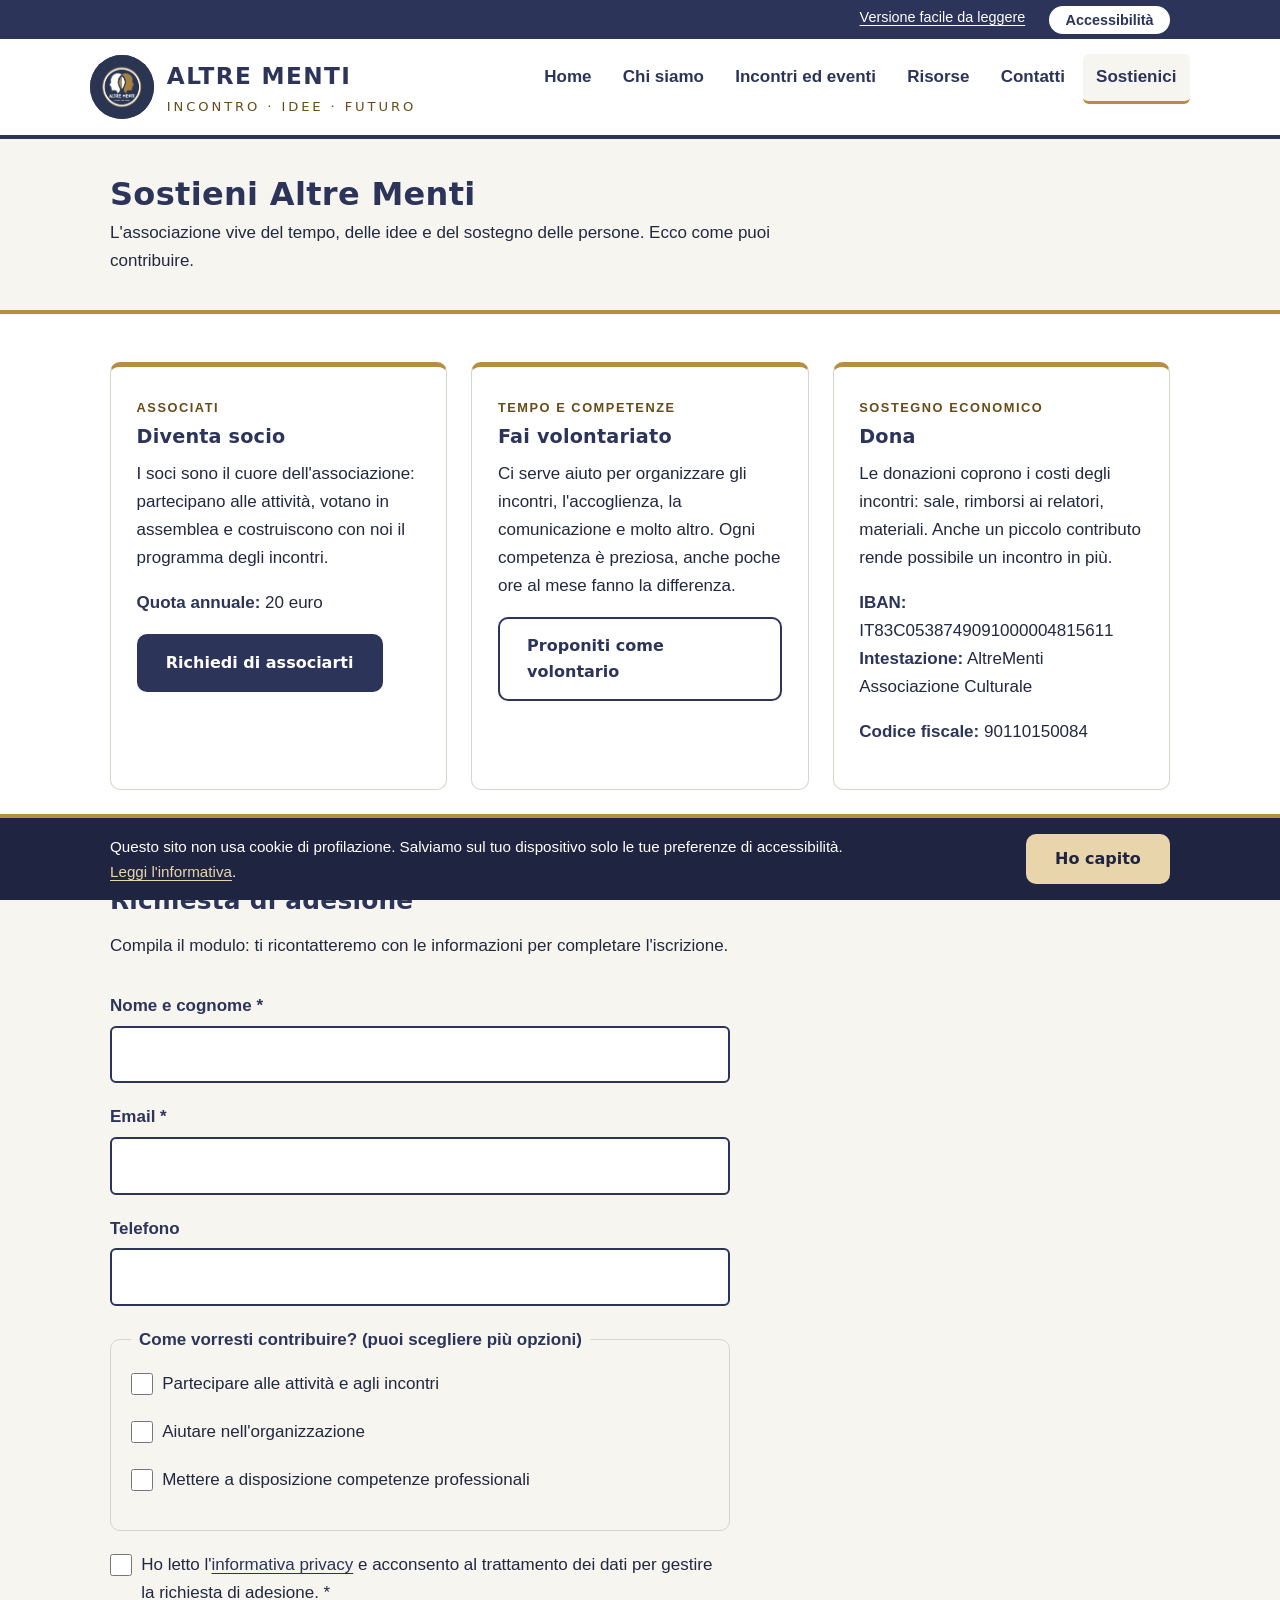
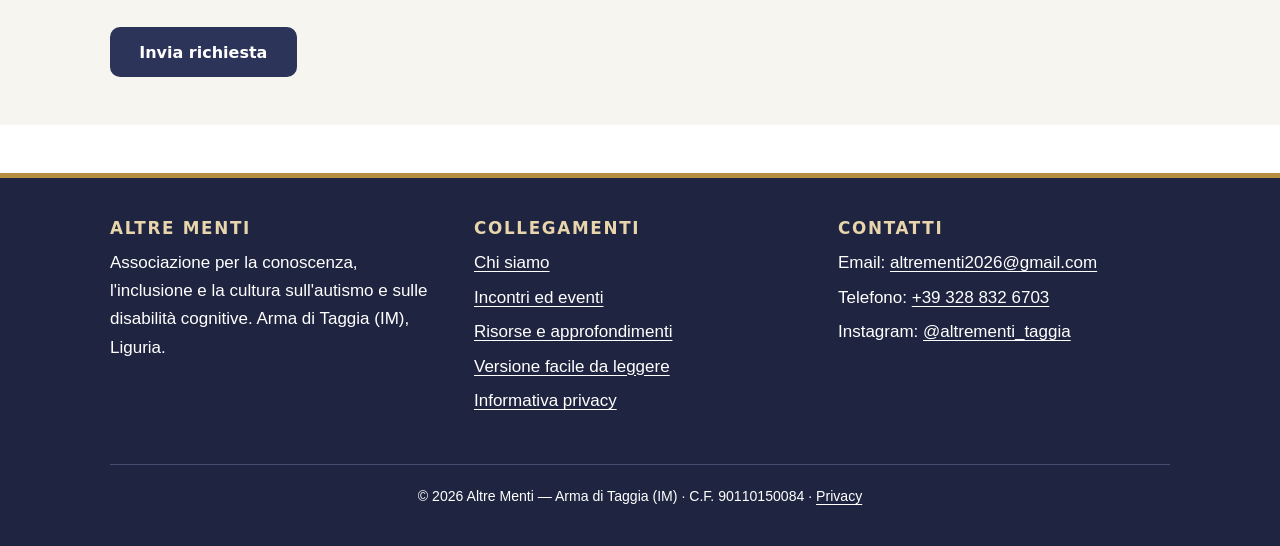
<file: sostieni.html>
<!DOCTYPE html>
<html lang="it">
<head>
  <meta charset="UTF-8">
  <meta name="viewport" content="width=device-width, initial-scale=1">
  <title>Sostieni Altre Menti — diventa socio, volontariato, donazioni</title>
  <meta name="description" content="Sostieni l'associazione Altre Menti di Arma di Taggia: diventa socio, fai volontariato o dona. Ogni contributo aiuta a organizzare incontri sull'autismo aperti a tutti.">
  <link rel="stylesheet" href="assets/style.css">
  <link rel="icon" href="assets/logo.png" type="image/png">
</head>
<body>
<a class="salta-contenuto" href="#contenuto">Salta al contenuto principale</a>

<header class="sito">
  <div class="barra-utilita">
    <div class="contenitore">
      <a href="facile-da-leggere.html">Versione facile da leggere</a>
      <button id="apri-a11y" class="apri-a11y" aria-expanded="false" aria-controls="pannello-a11y">Accessibilità</button>
    </div>
  </div>
  <div class="contenitore intestazione">
    <a class="marchio" href="index.html">
      <span class="logo-tondo" aria-hidden="true"><img src="assets/logo.png" alt=""></span>
      <span class="nome">Altre Menti<span class="payoff">Incontro · Idee · Futuro</span></span>
    </a>
    <button id="apri-menu" class="apri-menu" aria-expanded="false" aria-controls="nav-principale">Menu ☰</button>
    <nav id="nav-principale" class="principale" aria-label="Navigazione principale">
      <ul>
        <li><a href="index.html">Home</a></li>
        <li><a href="chi-siamo.html">Chi siamo</a></li>
        <li><a href="incontri.html">Incontri ed eventi</a></li>
        <li><a href="risorse.html">Risorse</a></li>
        <li><a href="contatti.html">Contatti</a></li>
        <li><a href="sostieni.html" aria-current="page">Sostienici</a></li>
      </ul>
    </nav>
  </div>
</header>

<main id="contenuto">

  <div class="testata-pagina">
    <div class="contenitore">
      <h1>Sostieni Altre Menti</h1>
      <p>L'associazione vive del tempo, delle idee e del sostegno delle persone. Ecco come puoi contribuire.</p>
    </div>
  </div>

  <section class="blocco" aria-labelledby="titolo-modi">
    <div class="contenitore">
      <h2 id="titolo-modi" class="sr-only">Modi per sostenerci</h2>
      <div class="griglia-3">
        <article class="scheda">
          <span class="etichetta">Associati</span>
          <h3>Diventa socio</h3>
          <p>I soci sono il cuore dell'associazione: partecipano alle attività, votano in assemblea e costruiscono con noi il programma degli incontri.</p>
          <p><strong>Quota annuale:</strong> 20 euro</p>
          <p><a class="btn btn-blu" href="#modulo-socio">Richiedi di associarti</a></p>
        </article>
        <article class="scheda">
          <span class="etichetta">Tempo e competenze</span>
          <h3>Fai volontariato</h3>
          <p>Ci serve aiuto per organizzare gli incontri, l'accoglienza, la comunicazione e molto altro. Ogni competenza è preziosa, anche poche ore al mese fanno la differenza.</p>
          <p><a class="btn btn-contorno-blu" href="contatti.html">Proponiti come volontario</a></p>
        </article>
        <article class="scheda">
          <span class="etichetta">Sostegno economico</span>
          <h3>Dona</h3>
          <p>Le donazioni coprono i costi degli incontri: sale, rimborsi ai relatori, materiali. Anche un piccolo contributo rende possibile un incontro in più.</p>
          <p><strong>IBAN:</strong> IT83C0538749091000004815611<br>
          <strong>Intestazione:</strong> AltreMenti Associazione Culturale</p>
          <p><strong>Codice fiscale:</strong> 90110150084</p>
        </article>
      </div>
    </div>
  </section>

  <section class="blocco alterna" aria-labelledby="titolo-modulo-socio">
    <div class="contenitore">
      <h2 id="titolo-modulo-socio">Richiesta di adesione</h2>
      <p class="intro-sezione">Compila il modulo: ti ricontatteremo con le informazioni per completare l'iscrizione.</p>
      <form class="modulo" id="modulo-socio" action="https://formsubmit.co/altrementi2026@gmail.com" method="POST">
        <input type="hidden" name="_subject" value="Sito Altre Menti — nuova richiesta di adesione (socio)">
        <input type="hidden" name="_template" value="table">
        <input type="hidden" name="_captcha" value="false">
        <input type="hidden" name="_next" value="https://lucaprinetti-del.github.io/grazie.html">
        <input type="text" name="_honey" style="display:none" tabindex="-1" aria-hidden="true" autocomplete="off">

        <div class="campo">
          <label for="soc-nome">Nome e cognome <span aria-hidden="true">*</span></label>
          <input type="text" id="soc-nome" name="nome" required autocomplete="name">
        </div>
        <div class="campo">
          <label for="soc-email">Email <span aria-hidden="true">*</span></label>
          <input type="email" id="soc-email" name="email" required autocomplete="email">
        </div>
        <div class="campo">
          <label for="soc-telefono">Telefono</label>
          <input type="tel" id="soc-telefono" name="telefono" autocomplete="tel">
        </div>
        <fieldset>
          <legend>Come vorresti contribuire? (puoi scegliere più opzioni)</legend>
          <div class="campo-scelta">
            <input type="checkbox" id="soc-attivita" name="contributo" value="attivita">
            <label for="soc-attivita">Partecipare alle attività e agli incontri</label>
          </div>
          <div class="campo-scelta">
            <input type="checkbox" id="soc-organizzazione" name="contributo" value="organizzazione">
            <label for="soc-organizzazione">Aiutare nell'organizzazione</label>
          </div>
          <div class="campo-scelta">
            <input type="checkbox" id="soc-competenze" name="contributo" value="competenze">
            <label for="soc-competenze">Mettere a disposizione competenze professionali</label>
          </div>
        </fieldset>
        <div class="campo-scelta">
          <input type="checkbox" id="soc-privacy" name="privacy" required>
          <label for="soc-privacy">Ho letto l'<a href="privacy.html">informativa privacy</a> e acconsento al trattamento dei dati per gestire la richiesta di adesione. <span aria-hidden="true">*</span></label>
        </div>
        <button type="submit" class="btn btn-blu">Invia richiesta</button>
      </form>
    </div>
  </section>

</main>

<footer class="sito">
  <div class="contenitore">
    <div class="colonne-footer">
      <div>
        <h2>Altre Menti</h2>
        <p>Associazione per la conoscenza, l'inclusione e la cultura sull'autismo e sulle disabilità cognitive. Arma di Taggia (IM), Liguria.</p>
      </div>
      <div>
        <h2>Collegamenti</h2>
        <ul>
          <li><a href="chi-siamo.html">Chi siamo</a></li>
          <li><a href="incontri.html">Incontri ed eventi</a></li>
          <li><a href="risorse.html">Risorse e approfondimenti</a></li>
          <li><a href="facile-da-leggere.html">Versione facile da leggere</a></li>
          <li><a href="privacy.html">Informativa privacy</a></li>
        </ul>
      </div>
      <div>
        <h2>Contatti</h2>
        <ul>
          <li>Email: <a href="mailto:altrementi2026@gmail.com">altrementi2026@gmail.com</a></li>
          <li>Telefono: <a href="tel:+393288326703">+39 328 832 6703</a></li>
          <li>Instagram: <a href="https://www.instagram.com/altrementi_taggia">@altrementi_taggia</a></li>
        </ul>
      </div>
    </div>
    <p class="legale">© <span class="anno-corrente">2026</span> Altre Menti — Arma di Taggia (IM) · C.F. 90110150084 · <a href="privacy.html">Privacy</a></p>
  </div>
</footer>

<div id="pannello-a11y" class="pannello-a11y" role="dialog" aria-label="Impostazioni di accessibilità" hidden tabindex="-1">
  <button id="chiudi-a11y" class="chiudi-a11y" aria-label="Chiudi il pannello accessibilità">✕</button>
  <h2>Accessibilità</h2>
  <p>Regola il sito secondo le tue preferenze. Le scelte vengono ricordate.</p>
  <div class="gruppo" role="group" aria-label="Dimensione del testo">
    <span>Dimensione del testo</span>
    <button class="opzione" data-testo="0" aria-pressed="true">Normale</button>
    <button class="opzione" data-testo="1" aria-pressed="false">Grande</button>
    <button class="opzione" data-testo="2" aria-pressed="false">Molto grande</button>
  </div>
  <div class="gruppo" role="group" aria-label="Contrasto">
    <span>Contrasto</span>
    <button class="opzione" data-contrasto aria-pressed="false">Alto contrasto</button>
  </div>
  <div class="gruppo" role="group" aria-label="Animazioni">
    <span>Animazioni</span>
    <button class="opzione" data-animazioni aria-pressed="false">Riduci animazioni</button>
  </div>
  <p><a href="facile-da-leggere.html">Vai alla versione facile da leggere</a></p>
</div>

<div id="banner-cookie" class="banner-cookie" role="region" aria-label="Informativa cookie" hidden>
  <div class="contenitore">
    <p>Questo sito non usa cookie di profilazione. Salviamo sul tuo dispositivo solo le tue preferenze di accessibilità. <a href="privacy.html">Leggi l'informativa</a>.</p>
    <button id="accetta-cookie" class="btn btn-oro">Ho capito</button>
  </div>
</div>

<script src="assets/main.js"></script>
</body>
</html>
</file>
<file: assets/style.css>
/* ============================================================
   ALTRE MENTI — Foglio di stile
   Palette: blu notte #2C3459 · oro #B78D3F · bianco #FFFFFF
   Accessibilità: WCAG 2.1 AA, contrasto testo AAA.
   Nota: nessun webfont esterno (velocità + privacy).
   ============================================================ */

:root {
  --blu: #2C3459;
  --blu-scuro: #1F2540;
  --oro: #B78D3F;          /* solo decorativo o testo grande su blu */
  --oro-testo: #664C17;    /* variante scura per testo: ≥7:1 anche su --carta (AAA) */
  --bianco: #FFFFFF;
  --carta: #F7F5F0;
  --testo: #22283F;        /* contrasto su bianco ≈ 13:1 (AAA) */
  --testo-inverso: #FFFFFF;
  --bordo: #D8D4CA;
  --errore: #A4232B;
  --ok: #1E6B3A;
  --focus: #B78D3F;
  --font-titoli: "Avenir Next", "Montserrat", "Century Gothic", "Segoe UI", system-ui, sans-serif;
  --font-testo: -apple-system, BlinkMacSystemFont, "Segoe UI", Roboto, "Helvetica Neue", Arial, sans-serif;
  --raggio: 10px;
}

/* ---------- Preferenze di accessibilità (classi su <html>) ---------- */
html.font-grande { font-size: 115%; }
html.font-molto-grande { font-size: 130%; }

html.alto-contrasto {
  --blu: #000000;
  --blu-scuro: #000000;
  --oro: #6B4E12;
  --oro-testo: #5A420E;
  --carta: #FFFFFF;
  --testo: #000000;
  --bordo: #000000;
  --focus: #0000CC;
}
html.alto-contrasto a { text-decoration: underline; }
html.alto-contrasto .logo-tondo img { filter: grayscale(1) contrast(1.4); }

html.riduci-animazioni *,
html.riduci-animazioni *::before,
html.riduci-animazioni *::after {
  animation: none !important;
  transition: none !important;
  scroll-behavior: auto !important;
}
@media (prefers-reduced-motion: reduce) {
  *, *::before, *::after {
    animation: none !important;
    transition: none !important;
    scroll-behavior: auto !important;
  }
}

/* ---------- Base ---------- */
* { box-sizing: border-box; margin: 0; padding: 0; }
html { scroll-behavior: smooth; }
body {
  font-family: var(--font-testo);
  font-size: 1.0625rem;
  line-height: 1.65;
  color: var(--testo);
  background: var(--bianco);
}
h1, h2, h3, h4 {
  font-family: var(--font-titoli);
  color: var(--blu);
  line-height: 1.25;
  margin-bottom: 0.6em;
  letter-spacing: 0.01em;
}
h1 { font-size: 2rem; }
h2 { font-size: 1.55rem; }
h3 { font-size: 1.2rem; }
p, ul, ol { margin-bottom: 1em; }
main ul, main ol { padding-left: 1.4em; }
a { color: var(--blu); text-underline-offset: 3px; }
a:hover { color: var(--oro-testo); }
img { max-width: 100%; height: auto; }
strong { color: var(--blu); }

/* Focus visibile ovunque (tastiera) */
:focus-visible {
  outline: 3px solid var(--focus);
  outline-offset: 3px;
  border-radius: 2px;
}

/* Solo screen reader */
.sr-only {
  position: absolute; width: 1px; height: 1px;
  padding: 0; margin: -1px; overflow: hidden;
  clip: rect(0 0 0 0); white-space: nowrap; border: 0;
}

/* Salta al contenuto */
.salta-contenuto {
  position: absolute; left: -9999px; top: 0;
  background: var(--blu); color: var(--bianco);
  padding: 0.8em 1.2em; z-index: 200; border-radius: 0 0 var(--raggio) 0;
}
.salta-contenuto:focus { left: 0; }

.contenitore { max-width: 1100px; margin: 0 auto; padding: 0 1.25rem; }

/* ---------- Header ---------- */
header.sito {
  background: var(--bianco);
  border-bottom: 4px solid var(--blu);
}
.barra-utilita {
  background: var(--blu);
  color: var(--bianco);
  font-size: 0.9rem;
  padding: 0.35rem 0;
}
.barra-utilita .contenitore {
  display: flex; justify-content: flex-end; gap: 1.5rem; flex-wrap: wrap;
}
.barra-utilita a { color: var(--bianco); }
.barra-utilita a:hover { color: #E8D5AC; }

.intestazione {
  display: flex; align-items: center; justify-content: space-between;
  gap: 1rem; padding: 0.9rem 0; flex-wrap: wrap;
}
.marchio { display: flex; align-items: center; gap: 0.8rem; text-decoration: none; }

.marchio .nome {
  font-family: var(--font-titoli); font-weight: 700;
  font-size: 1.45rem; color: var(--blu); letter-spacing: 0.06em;
  text-transform: uppercase;
}
.marchio .payoff {
  display: block; font-size: 0.82rem; letter-spacing: 0.22em;
  color: var(--oro-testo); text-transform: uppercase; font-weight: 500;
}

/* Navigazione */
nav.principale ul {
  list-style: none; display: flex; gap: 0.25rem; flex-wrap: wrap;
}
nav.principale a {
  display: block; padding: 0.6rem 0.85rem;
  text-decoration: none; font-weight: 600; color: var(--blu);
  border-radius: 6px; border-bottom: 3px solid transparent;
}
nav.principale a:hover { background: var(--carta); }
nav.principale a[aria-current="page"] {
  border-bottom-color: var(--oro);
  background: var(--carta);
}
.apri-menu {
  display: none;
  background: var(--blu); color: var(--bianco);
  border: none; font-size: 1rem; font-weight: 600;
  padding: 0.7rem 1.1rem; border-radius: var(--raggio); cursor: pointer;
}

@media (max-width: 820px) {
  .apri-menu { display: inline-block; }
  nav.principale { display: none; width: 100%; }
  nav.principale.aperto { display: block; }
  nav.principale ul { flex-direction: column; gap: 0; padding-bottom: 0.75rem; }
  nav.principale a { padding: 0.85rem 0.5rem; border-bottom: 1px solid var(--bordo); }
}

/* ---------- Hero ---------- */
.hero {
  background: var(--blu);
  color: var(--bianco);
  text-align: center;
  padding: 3.5rem 0 4rem;
}

.hero h1 { color: var(--bianco); font-size: 2.3rem; text-transform: uppercase; letter-spacing: 0.08em; }
.hero .payoff-hero {
  color: #E8D5AC; /* oro chiaro: contrasto su blu ≈ 9:1 */
  font-family: var(--font-titoli);
  font-size: 1.25rem; letter-spacing: 0.3em; text-transform: uppercase;
  margin-bottom: 1.5rem;
}
.hero .manifesto {
  max-width: 640px; margin: 0 auto 2rem; font-size: 1.2rem;
}
.hero .azioni { display: flex; gap: 1rem; justify-content: center; flex-wrap: wrap; }

/* ---------- Bottoni ---------- */
.btn {
  display: inline-block; padding: 0.85rem 1.7rem;
  font-family: var(--font-titoli); font-weight: 700; font-size: 1rem;
  text-decoration: none; border-radius: var(--raggio);
  border: 2px solid transparent; cursor: pointer;
}
.btn-oro { background: #E8D5AC; color: var(--blu-scuro); }         /* su sfondo blu */
.btn-oro:hover { background: var(--bianco); color: var(--blu); }
.btn-blu { background: var(--blu); color: var(--bianco); }
.btn-blu:hover { background: var(--blu-scuro); color: var(--bianco); }
.btn-contorno { background: transparent; color: var(--bianco); border-color: var(--bianco); }
.btn-contorno:hover { background: var(--bianco); color: var(--blu); }
.btn-contorno-blu { background: transparent; color: var(--blu); border-color: var(--blu); }
.btn-contorno-blu:hover { background: var(--blu); color: var(--bianco); }

/* ---------- Sezioni ---------- */
section.blocco { padding: 3rem 0; }
section.blocco.alterna { background: var(--carta); }
.intro-sezione { max-width: 700px; margin-bottom: 2rem; }

/* Divisore "lente" — il motivo dell'intersezione del logo */
.divisore {
  display: flex; justify-content: center; gap: 0.6rem;
  padding: 0.5rem 0 1.5rem;
}
.divisore span {
  width: 14px; height: 26px;
  background: var(--oro);
  border-radius: 50% / 50%;
  clip-path: polygon(50% 0%, 93% 25%, 93% 75%, 50% 100%, 7% 75%, 7% 25%);
  opacity: 0.85;
}
.divisore span:nth-child(2) { background: var(--blu); }

/* Griglia tre colonne (Incontro / Idee / Futuro) */
.griglia-3 { display: grid; gap: 1.5rem; grid-template-columns: 1fr; }
@media (min-width: 720px) { .griglia-3 { grid-template-columns: repeat(3, 1fr); } }
.griglia-2 { display: grid; gap: 1.5rem; grid-template-columns: 1fr; }
@media (min-width: 720px) { .griglia-2 { grid-template-columns: repeat(2, 1fr); } }

.scheda {
  background: var(--bianco);
  border: 1px solid var(--bordo);
  border-top: 5px solid var(--oro);
  border-radius: var(--raggio);
  padding: 1.6rem;
}
section.alterna .scheda { background: var(--bianco); }
.scheda h3 { margin-top: 0; }
.scheda .etichetta {
  display: inline-block; font-size: 0.8rem; font-weight: 700;
  letter-spacing: 0.12em; text-transform: uppercase;
  color: var(--oro-testo); margin-bottom: 0.4rem;
}

/* ---------- Eventi ---------- */
.evento {
  background: var(--bianco);
  border: 1px solid var(--bordo);
  border-left: 6px solid var(--blu);
  border-radius: var(--raggio);
  padding: 1.5rem;
  margin-bottom: 1.5rem;
  display: grid; gap: 1rem;
  grid-template-columns: 1fr;
}
@media (min-width: 720px) { .evento { grid-template-columns: 110px 1fr; } }
.evento.archivio { border-left-color: var(--bordo); }
.data-evento {
  background: var(--blu); color: var(--bianco);
  border-radius: var(--raggio); text-align: center;
  padding: 0.8rem 0.5rem; align-self: start;
  font-family: var(--font-titoli);
}
.evento.archivio .data-evento { background: #5A6180; }
.data-evento .giorno { display: block; font-size: 1.8rem; font-weight: 700; line-height: 1.1; }
.data-evento .mese { display: block; font-size: 0.9rem; text-transform: uppercase; letter-spacing: 0.1em; }
.evento h3 { margin-bottom: 0.3rem; }
.dettagli-evento {
  list-style: none; padding: 0; margin: 0.5rem 0 1rem;
  display: flex; flex-wrap: wrap; gap: 0.4rem 1.5rem; font-size: 0.95rem;
}
.dettagli-evento li strong { color: var(--oro-testo); }
.segnaposto {
  background: #FFF3D6; border: 1px dashed var(--oro-testo);
  color: #574112; padding: 0.05em 0.35em; border-radius: 4px;
  font-weight: 600; font-style: normal;
}
html.alto-contrasto .segnaposto { background: #FFFFFF; color: #000000; border-color: #000000; }

/* ---------- Moduli / form ---------- */
form.modulo { max-width: 620px; }
.campo { margin-bottom: 1.25rem; }
.campo label { display: block; font-weight: 600; color: var(--blu); margin-bottom: 0.35rem; }
.campo .aiuto { font-size: 0.9rem; color: #4A5068; margin-bottom: 0.35rem; }
.campo input, .campo select, .campo textarea {
  width: 100%; padding: 0.8rem; font: inherit;
  border: 2px solid var(--blu); border-radius: 6px;
  background: var(--bianco); color: var(--testo);
}
.campo input:focus, .campo select:focus, .campo textarea:focus {
  outline: 3px solid var(--focus); outline-offset: 2px;
}
.campo-scelta { display: flex; align-items: flex-start; gap: 0.6rem; margin-bottom: 1.25rem; }
.campo-scelta input { width: 1.35rem; height: 1.35rem; margin-top: 0.2rem; flex: none; }
fieldset {
  border: 1px solid var(--bordo); border-radius: var(--raggio);
  padding: 1rem 1.25rem; margin-bottom: 1.25rem;
}
legend { font-weight: 700; color: var(--blu); padding: 0 0.5rem; }
.messaggio-ok {
  background: #E5F2E9; border: 2px solid var(--ok); color: #14401F;
  padding: 1rem 1.25rem; border-radius: var(--raggio); margin-top: 1rem;
}

/* ---------- Pannello Accessibilità ---------- */
.apri-a11y {
  background: var(--bianco); color: var(--blu);
  border: 2px solid var(--bianco); border-radius: 999px;
  font-weight: 700; font-size: 0.9rem; padding: 0.25rem 0.9rem; cursor: pointer;
}
.apri-a11y:hover { background: #E8D5AC; border-color: #E8D5AC; }
.pannello-a11y {
  position: fixed; top: 0; right: 0; bottom: 0;
  width: min(340px, 92vw);
  background: var(--bianco); color: var(--testo);
  border-left: 5px solid var(--oro);
  box-shadow: -4px 0 20px rgba(0,0,0,0.25);
  padding: 1.5rem; z-index: 300; overflow-y: auto;
}
.pannello-a11y[hidden] { display: none; }
.pannello-a11y h2 { font-size: 1.2rem; }
.pannello-a11y .gruppo { margin-bottom: 1.5rem; }
.pannello-a11y .gruppo > span { display: block; font-weight: 700; color: var(--blu); margin-bottom: 0.5rem; }
.pannello-a11y button.opzione {
  font: inherit; padding: 0.55rem 0.9rem; margin: 0 0.4rem 0.4rem 0;
  border: 2px solid var(--blu); background: var(--bianco); color: var(--blu);
  border-radius: 6px; cursor: pointer; font-weight: 600;
}
.pannello-a11y button.opzione[aria-pressed="true"] {
  background: var(--blu); color: var(--bianco);
}
.chiudi-a11y {
  position: absolute; top: 0.9rem; right: 0.9rem;
  background: var(--blu); color: var(--bianco); border: none;
  width: 2.3rem; height: 2.3rem; border-radius: 50%;
  font-size: 1.1rem; font-weight: 700; cursor: pointer;
}

/* ---------- Cookie banner ---------- */
.banner-cookie {
  position: fixed; left: 0; right: 0; bottom: 0;
  background: var(--blu-scuro); color: var(--bianco);
  padding: 1rem 0; z-index: 250;
  border-top: 4px solid var(--oro);
}
.banner-cookie[hidden] { display: none; }
.banner-cookie .contenitore {
  display: flex; gap: 1rem; align-items: center; justify-content: space-between; flex-wrap: wrap;
}
.banner-cookie p { margin: 0; font-size: 0.95rem; max-width: 46rem; }
.banner-cookie a { color: #E8D5AC; }

/* ---------- Riquadri informativi ---------- */
.riquadro {
  background: var(--carta); border-left: 6px solid var(--oro);
  padding: 1.25rem 1.5rem; border-radius: 0 var(--raggio) var(--raggio) 0;
  margin: 1.5rem 0;
}
.riquadro-blu {
  background: var(--blu); color: var(--bianco);
  padding: 1.5rem; border-radius: var(--raggio); margin: 1.5rem 0;
}
.riquadro-blu h2, .riquadro-blu h3, .riquadro-blu strong { color: #E8D5AC; }
.riquadro-blu a { color: var(--bianco); }

/* FAQ (details/summary) */
details.faq {
  border: 1px solid var(--bordo); border-radius: var(--raggio);
  margin-bottom: 0.9rem; background: var(--bianco);
}
details.faq summary {
  padding: 1rem 1.25rem; font-weight: 700; color: var(--blu);
  cursor: pointer; list-style-position: inside;
}
details.faq summary:hover { background: var(--carta); }
details.faq .risposta { padding: 0 1.25rem 1rem; }

/* Tabelle */
table { border-collapse: collapse; width: 100%; margin-bottom: 1.5rem; }
caption { text-align: left; font-weight: 700; color: var(--blu); padding-bottom: 0.5rem; }
th, td { border: 1px solid var(--bordo); padding: 0.7rem 0.9rem; text-align: left; }
th { background: var(--blu); color: var(--bianco); }

/* ---------- Footer ---------- */
footer.sito {
  background: var(--blu-scuro); color: var(--bianco);
  padding: 2.5rem 0 1.5rem; margin-top: 3rem;
  border-top: 5px solid var(--oro);
}
footer.sito h2 { color: #E8D5AC; font-size: 1.05rem; text-transform: uppercase; letter-spacing: 0.1em; }
footer.sito a { color: var(--bianco); }
footer.sito a:hover { color: #E8D5AC; }
.colonne-footer { display: grid; gap: 2rem; grid-template-columns: 1fr; margin-bottom: 2rem; }
@media (min-width: 720px) { .colonne-footer { grid-template-columns: repeat(3, 1fr); } }
footer.sito ul { list-style: none; padding: 0; }
footer.sito li { margin-bottom: 0.4rem; }
.legale { border-top: 1px solid #454C6E; padding-top: 1.25rem; font-size: 0.88rem; text-align: center; }

/* Mappa responsive */
.mappa { width: 100%; aspect-ratio: 16 / 10; border: 2px solid var(--blu); border-radius: var(--raggio); }

/* Pagina interna: titolo */
.testata-pagina {
  background: var(--carta); padding: 2.2rem 0;
  border-bottom: 4px solid var(--oro);
}
.testata-pagina h1 { margin-bottom: 0.3rem; }
.testata-pagina p { margin: 0; max-width: 700px; }

/* ---------- Logo ufficiale (immagine quadrata su fondo blu, ritagliata in tondo) ---------- */
.logo-tondo {
  position: relative; display: inline-block; flex: none;
  width: 64px; height: 64px;
  border-radius: 50%; overflow: hidden;
  background: var(--blu);
}
.logo-tondo img {
  position: absolute; left: 50%; top: 50%;
  width: 162%; height: auto;
  transform: translate(-50%, -50%);
}
.logo-tondo--hero { width: 140px; height: 140px; margin-bottom: 1.2rem; }
.logo-tondo--grande { width: 200px; height: 200px; }

/* ---------- Schede soci fondatori ---------- */
.griglia-soci { display: grid; gap: 1.5rem; grid-template-columns: 1fr; }
@media (min-width: 720px) { .griglia-soci { grid-template-columns: repeat(2, 1fr); } }
.foto-socio {
  width: 110px; height: 110px; border-radius: 50%;
  object-fit: cover; object-position: center top;
  border: 3px solid var(--oro); background: var(--carta);
  margin-bottom: 0.8rem;
}
.riquadro .foto-socio { float: right; margin: 0 0 0.8rem 1rem; }
</file>
